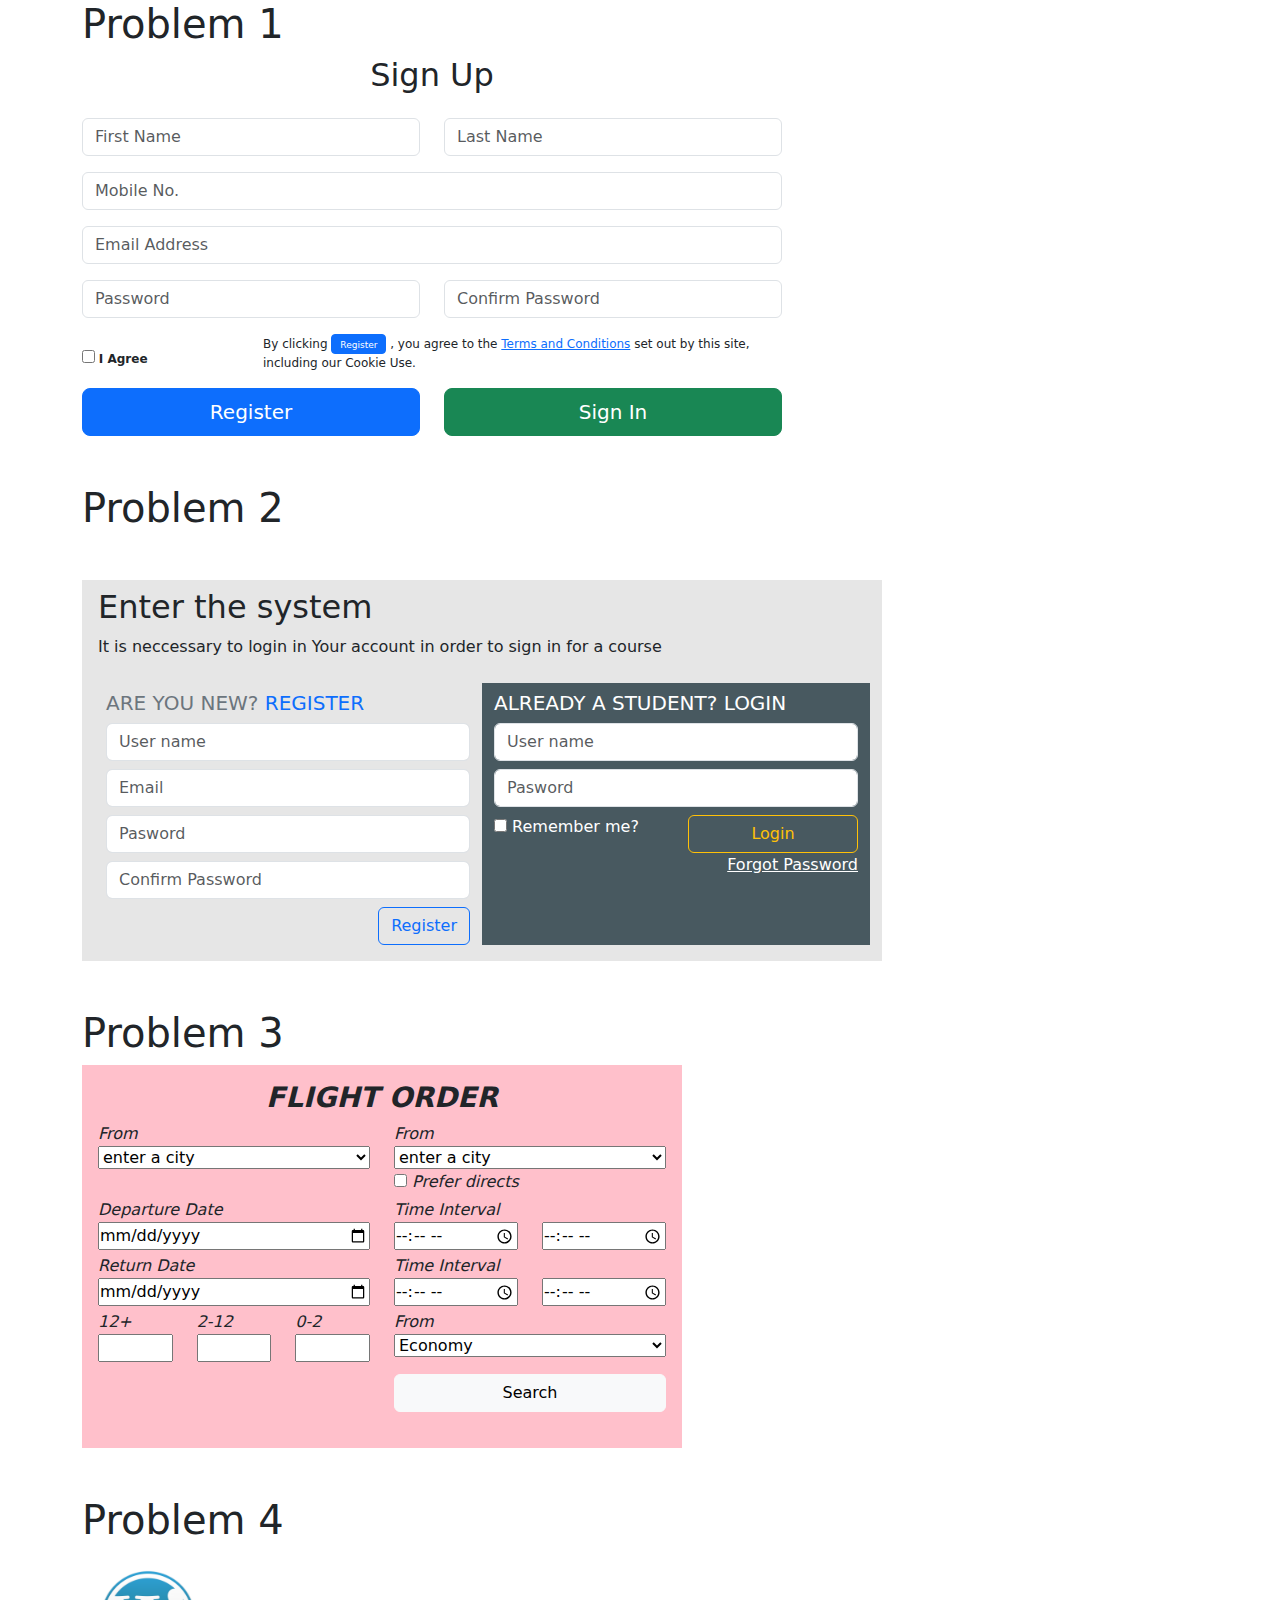
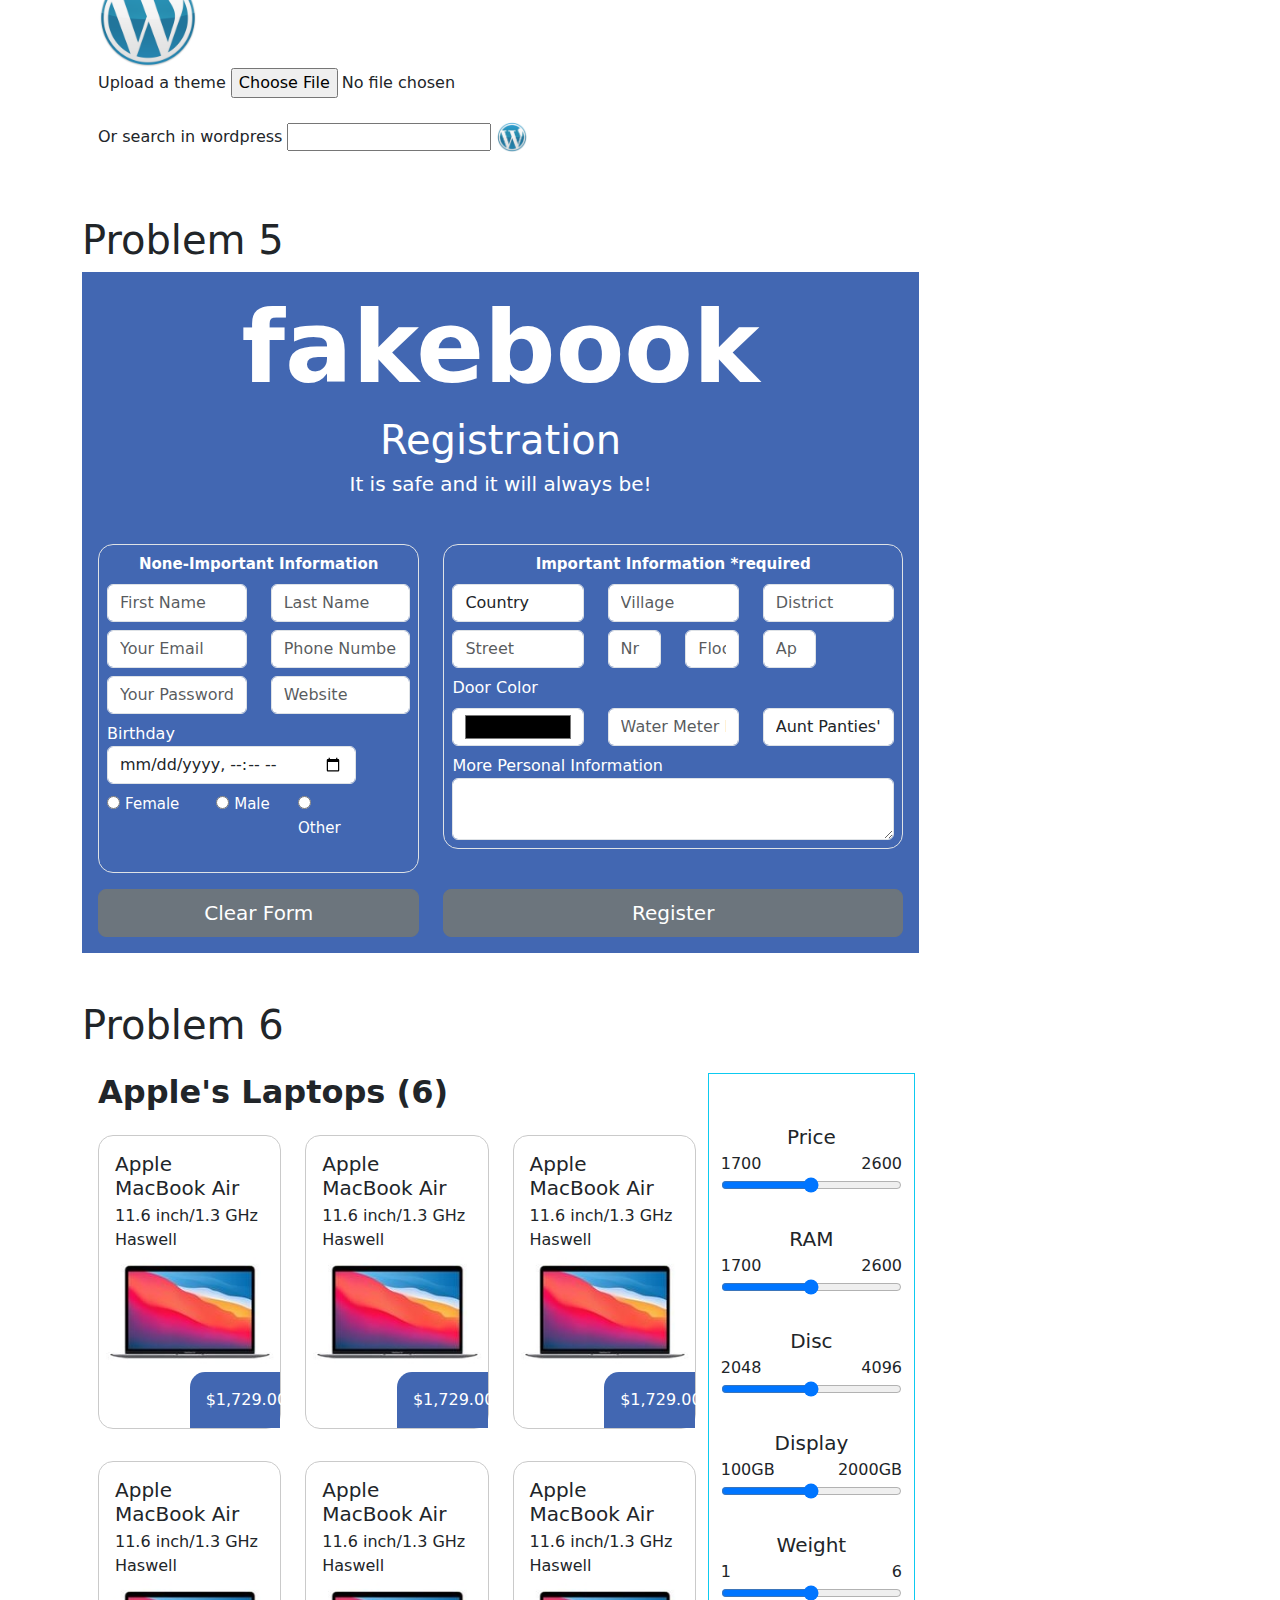
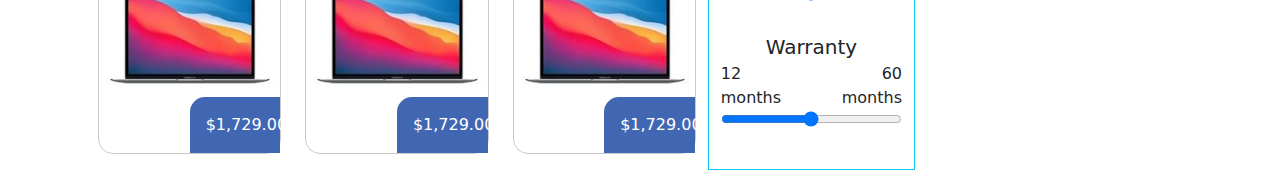
<file: HTML Homework 2/HTML Homework 2/index.html>
﻿<!DOCTYPE html>
<html>
<head>
    <meta charset="utf-8" />
    <title>Homework 2</title>
    <link href="https://cdn.jsdelivr.net/npm/bootstrap@5.0.2/dist/css/bootstrap.min.css" rel="stylesheet" >
    <link href="content/css/style.css" rel="stylesheet" />

</head>
<body>
    <div class="container">
        <h1>Problem 1</h1>
        <div id="Problem1">
            <form class="text-center">
                <h2>Sign Up</h2>
                <div class="row">
                    <div class="col-md-6 mt-3">
                        <input type="text" class="form-control" value="" placeholder="First Name" />
                    </div>
                    <div class="col-md-6 mt-3">
                        <input type="text" class="form-control" value="" placeholder="Last Name" />
                    </div>
                </div>
                <input type="text" class="form-control my-3" value="" placeholder="Mobile No." />
                <input type="text" class="form-control my-3" value="" placeholder="Email Address" />
                <div class="row my-3">
                    <div class="col-6">
                        <input type="text" class="form-control" value="" placeholder="Password" />
                    </div>
                    <div class="col-6">
                        <input type="text" class="form-control" value="" placeholder="Confirm Password" />
                    </div>
                </div>
                <div class="row my-3 text-start conditions">
                    <div class="col-3 mt-3">
                        <input type="checkbox" value="" /> <span class="fw-bold">I Agree</span>
                    </div>
                    <div class="col-9">
                        By clicking
                        <button class="btn btn-primary btn-sm text-white">Register</button> , you agree to the
                        <a href="#">Terms and Conditions</a> set out by this site, including our Cookie Use.
                    </div>
                </div>

                <div class="row my-3">
                    <div class="col-6">
                        <button class="btn btn-lg btn-primary w-100">Register</button>
                    </div>
                    <div class="col-6">
                        <button class="btn btn-lg btn-success w-100">Sign In</button>
                    </div>
                </div>
            </form>
        </div>
        <div class="my-5"></div>
        <h1>Problem 2</h1>
        <div id="Problem2">
            <div class="py-2 mt-5">
                <div class="ms-3">
                    <h2>Enter the system</h2>
                    <p>It is neccessary to login in Your account in order to sign in for a course</p>
                </div>
                <div class="container-fluid px-4 py-2">
                    <div class="row">
                        <form class="col-md-6 pt-2">
                            <h5 class="text-secondary">ARE YOU NEW? <span class="text-primary">REGISTER</span> </h5>
                            <input type="text" value="" class="form-control my-2" placeholder="User name" />
                            <input type="email" value="" class="form-control my-2" placeholder="Email" />
                            <input type="password" value="" class="form-control my-2" placeholder="Pasword" />
                            <input type="password" value="" class="form-control my-2" placeholder="Confirm Password" />
                            <div class="text-end">
                                <button class="btn btn-outline-primary">Register</button>
                            </div>
                        </form>
                        <form class="col-md-6 py-2">
                            <h5 class="text-white">ALREADY A STUDENT? LOGIN</h5>
                            <input type="text" value="" class="form-control my-2" placeholder="User name" />
                            <input type="password" value="" class="form-control my-2" placeholder="Pasword" />
                            <div class="row">
                                <div class="col-6 text-white">
                                    <input type="checkbox" value="" /> Remember me?
                                </div>
                                <div class="col-6 text-end">
                                    <button class="btn btn-outline-warning w-100">Login</button><br />
                                    <a href="#" class="text-white">Forgot Password</a>
                                </div>
                            </div>
                        </form>
                    </div>
                </div>
            </div>
        </div>
        <div class="my-5"></div>
        <h1>Problem 3</h1>
        <div id="Problem3">
            <form class="p-3">
                <h3 class="fst-italic fw-bold text-center">FLIGHT ORDER</h3>
                <div class="row my-1">
                    <div class="col-6">
                        <label class="fst-italic">From</label><br />
                        <select class="w-100">
                            <option value="value">enter a city</option>
                        </select>
                    </div>
                    <div class="col-6">
                        <label class="fst-italic">From</label><br />
                        <select class="w-100">
                            <option value="value">enter a city</option>
                        </select>
                        <input type="checkbox" value="" /> <label class="fst-italic">Prefer directs</label>
                    </div>
                </div>
                <div class="row my-1">
                    <div class="col-6">
                        <label class="fst-italic">Departure Date</label><br />
                        <input class="w-100" type="date" name="name" value="" />
                    </div>
                    <div class="col-6">
                        <label class="fst-italic">Time Interval</label><br />
                        <div class="row">
                            <div class="col-6">
                                <input class="w-100" type="time" name="name" value="" />
                            </div>
                            <div class="col-6">
                                <input class="w-100" type="time" name="name" value="" />
                            </div>
                        </div>
                    </div>
                </div>
                <div class="row my-1">
                    <div class="col-6">
                        <label class="fst-italic">Return Date</label><br />
                        <input class="w-100" type="date" name="name" value="" />
                    </div>
                    <div class="col-6">
                        <label class="fst-italic">Time Interval</label><br />
                        <div class="row">
                            <div class="col-6">
                                <input class="w-100" type="time" name="name" value="" />
                            </div>
                            <div class="col-6">
                                <input class="w-100" type="time" name="name" value="" />
                            </div>
                        </div>
                    </div>
                </div>
                <div class="row my-1">
                    <div class="col-6">
                        <div class="row">
                            <div class="col-4">
                                <label class="fst-italic" min="12">12+</label><br />
                                <input class="w-100" type="number" name="name" value="" />
                            </div>
                            <div class="col-4">
                                <label class="fst-italic" min="2" max="12">2-12</label><br />
                                <input class="w-100" type="number" name="name" value="" />
                            </div>
                            <div class="col-4">
                                <label class="fst-italic" min="0" max="2">0-2</label><br />
                                <input class="w-100" type="number" name="name" value="" />
                            </div>
                        </div>
                    </div>
                    <div class="col-6">
                        <label class="fst-italic">From</label><br />
                        <select class="w-100">
                            <option value="value">Economy</option>
                        </select>
                        <button class="w-100 my-3 btn btn-light"> Search </button>
                    </div>
                </div>
            </form>
        </div>
        <div class="my-5"></div>
        <h1>Problem 4</h1>
        <div id="Problem4" class="p-3">
            <img src="content/images/wordpress_PNG47.png" height="100" alt="wordpress" /><br />
            Upload a theme <input type="file" id="myFile" name="filename"><br /> <br />
            Or search in wordpress <input type="text" name="name" value="" /> <img src="content/images/wordpress_PNG47.png" height="30" alt="wordpress logo" />
        </div>
        <div class="my-5"></div>
        <h1>Problem 5</h1>
        <div id="Problem5">
            <div class="w-75 p-3">
                <h1 class="text-center fw-bold font-100">fakebook</h1>
                <h3 class="text-center font-40 ">Registration</h3>
                <h5 class="text-center">It is safe and it will always be!</h5>
                <form class="mt-5">
                    <div class="row">
                        <div class="col-5">
                            <fieldset class="form-group border bd-round p-2 ">
                                <legend class="text-center font-15 fw-bold">None-Important Information</legend>
                                <div class="row my-2">
                                    <div class="col-6">
                                        <input type="text" placeholder="First Name" class="form-control" p value="" />
                                    </div>
                                    <div class="col-6">
                                        <input type="text" placeholder="Last Name" class="form-control" p value="" />
                                    </div>
                                </div>
                                <div class="row my-2">
                                    <div class="col-6">
                                        <input type="text" placeholder="Your Email" class="form-control" p value="" />
                                    </div>
                                    <div class="col-6">
                                        <input type="text" placeholder="Phone Number" class="form-control" p value="" />
                                    </div>
                                </div>
                                <div class="row my-2">
                                    <div class="col-6">
                                        <input type="text" placeholder="Your Password" class="form-control" p value="" />
                                    </div>
                                    <div class="col-6">
                                        <input type="text" placeholder="Website" class="form-control" p value="" />
                                    </div>
                                </div>
                                <div class="row my-2">
                                    <div class="col-10">
                                        <label>Birthday</label>
                                        <input type="datetime-local" class="form-control" p value="" />
                                    </div>
                                </div>
                                <div class="row mt-2 mb-4">
                                    <div class="col-4 ">
                                        <input type="radio" name="gen" value="Female">
                                        <label for="gen" class="font-15">Female</label><br>
                                    </div>
                                    <div class="col-3">
                                        <input type="radio" name="gen" value="Male">
                                        <label for="gen" class="font-15">Male</label><br>
                                    </div>
                                    <div class="col-3">
                                        <input type="radio" name="gen" value="Other">
                                        <label for="gen" class="font-15">Other</label><br>
                                    </div>
                                </div>
                            </fieldset>
                        </div>
                        <div class="col-7">
                            <fieldset class="form-group border bd-round p-2">
                                <legend class="text-center font-15 fw-bold">Important Information *required</legend>
                                <div class="row my-2">
                                    <div class="col-4">
                                        <select class="form-control">
                                            <option value="value">Country</option>
                                            <option value="value">US</option>
                                        </select>
                                    </div>
                                    <div class="col-4">
                                        <input type="type" class="form-control" placeholder="Village" p value="" />
                                    </div>
                                    <div class="col-4">
                                        <input type="type" class="form-control" placeholder="District" p value="" />
                                    </div>
                                </div>
                                <div class="row my-2">
                                    <div class="col-4">
                                        <input type="type" class="form-control" placeholder="Street" p value="" />
                                    </div>
                                    <div class="col-2">
                                        <input type="type" class="form-control" placeholder="Nr" p value="" />
                                    </div>
                                    <div class="col-2">
                                        <input type="type" class="form-control" placeholder="Floor" p value="" />
                                    </div>
                                    <div class="col-2">
                                        <input type="type" class="form-control" placeholder="Ap Nr" p value="" />
                                    </div>
                                </div>
                                <label>Door Color</label> <br />
                                <div class="row my-2">
                                    <div class="col-4">
                                        <input type="color" class="form-control h-100" value="" />
                                    </div>
                                    <div class="col-4">
                                        <input type="type" class="form-control" placeholder="Water Meter Nr" p value="" />
                                    </div>
                                    <div class="col-4">
                                        <select class="form-control">
                                            <option value="value">Aunt Panties' Size'</option>
                                            <option value="value">Uncle Roger Style</option>
                                        </select>
                                    </div>
                                </div>
                                <label>More Personal Information</label> <br />
                                <textarea class="form-control w-100" placeholder="Give Us More Information!!!" > </textarea>
                            </fieldset>
                        </div>
                    </div>
                    <div class="row mt-3">
                        <div class="col-5">
                            <button class="btn btn-secondary btn-lg w-100">Clear Form</button>
                        </div>
                        <div class="col-7">
                            <button class="btn btn-secondary btn-lg w-100">Register</button>
                        </div>
                    </div>
                </form>
            </div>
        </div>
        <div class="my-5"></div>
        <h1>Problem 6</h1>
        <div id="Problem6">
            <div class="w-75 p-3">
                <div class="row">
                    <div class="col-9">
                        <h2 class="fw-bold">Apple's Laptops (6)</h2>
                        <div class="row">
                            <div class="col-4 my-3">
                                <a href="https://www.google.com target="_blank">
                                    <div class="position-relative bd-round pt-3">
                                        <div class="px-3">
                                            <h5 class="mb-1">Apple MacBook Air</h5>
                                            <div class="fs-6">11.6 inch/1.3 GHz <br /> Haswell</div>
                                        </div>
                                        <img width="100%" class="mt-1 mb-2" src="content/images/front_thumbnail.jpg" alt="mac" />
                                        <div class="row w-100 ms-0 text-end">
                                            <div class="col-6 offset-6 p-3 bg-fb text-white bd-round-top-left">
                                                $1,729.00
                                            </div>
                                        </div>
                                    </div>
                                </a>
                            </div>
                            <div class="col-4 my-3">
                                <a href="https://www.google.com target="_blank">
                                    <div class="position-relative bd-round pt-3">
                                        <div class="px-3">
                                            <h5 class="mb-1">Apple MacBook Air</h5>
                                            <div class="fs-6">11.6 inch/1.3 GHz <br /> Haswell</div>
                                        </div>
                                        <img width="100%" class="mt-1 mb-2" src="content/images/front_thumbnail.jpg" alt="mac" />
                                        <div class="row w-100 ms-0 text-end">
                                            <div class="col-6 offset-6 p-3 bg-fb text-white bd-round-top-left">
                                                $1,729.00
                                            </div>
                                        </div>
                                    </div>
                                </a>
                            </div>
                            <div class="col-4 my-3">
                                <a href="https://www.google.com target="_blank">
                                    <div class="position-relative bd-round pt-3">
                                        <div class="px-3">
                                            <h5 class="mb-1">Apple MacBook Air</h5>
                                            <div class="fs-6">11.6 inch/1.3 GHz <br /> Haswell</div>
                                        </div>
                                        <img width="100%" class="mt-1 mb-2" src="content/images/front_thumbnail.jpg" alt="mac" />
                                        <div class="row w-100 ms-0 text-end">
                                            <div class="col-6 offset-6 p-3 bg-fb text-white bd-round-top-left">
                                                $1,729.00
                                            </div>
                                        </div>
                                    </div>
                                </a>
                            </div>
                            <div class="col-4 my-3">
                                <a href="https://www.google.com target="_blank">
                                    <div class="position-relative bd-round pt-3">
                                        <div class="px-3">
                                            <h5 class="mb-1">Apple MacBook Air</h5>
                                            <div class="fs-6">11.6 inch/1.3 GHz <br /> Haswell</div>
                                        </div>
                                        <img width="100%" class="mt-1 mb-2" src="content/images/front_thumbnail.jpg" alt="mac" />
                                        <div class="row w-100 ms-0 text-end">
                                            <div class="col-6 offset-6 p-3 bg-fb text-white bd-round-top-left">
                                                $1,729.00
                                            </div>
                                        </div>
                                    </div>
                                </a>
                            </div>
                            <div class="col-4 my-3">
                                <a href="https://www.google.com target="_blank">
                                    <div class="position-relative bd-round pt-3">
                                        <div class="px-3">
                                            <h5 class="mb-1">Apple MacBook Air</h5>
                                            <div class="fs-6">11.6 inch/1.3 GHz <br /> Haswell</div>
                                        </div>
                                        <img width="100%" class="mt-1 mb-2" src="content/images/front_thumbnail.jpg" alt="mac" />
                                        <div class="row w-100 ms-0 text-end">
                                            <div class="col-6 offset-6 p-3 bg-fb text-white bd-round-top-left">
                                                $1,729.00
                                            </div>
                                        </div>
                                    </div>
                                </a>
                            </div>
                            <div class="col-4 my-3">
                                <a href="https://www.google.com target="_blank">
                                    <div class="position-relative bd-round pt-3">
                                        <div class="px-3">
                                            <h5 class="mb-1">Apple MacBook Air</h5>
                                            <div class="fs-6">11.6 inch/1.3 GHz <br /> Haswell</div>
                                        </div>
                                        <img width="100%" class="mt-1 mb-2" src="content/images/front_thumbnail.jpg" alt="mac" />
                                        <div class="row w-100 ms-0 text-end">
                                            <div class="col-6 offset-6 p-3 bg-fb text-white bd-round-top-left">
                                                $1,729.00
                                            </div>
                                        </div>
                                    </div>
                                </a>
                            </div>
                        </div>
                    </div>
                    <div class="col-3 border border-info">
                        <p class="text-center fs-5 mb-0 mt-5">Price</p>
                        <div class="row">
                            <div class="col-6">
                                1700
                            </div>
                            <div class="col-6 text-end">
                                2600
                            </div>
                        </div>
                        <input type="range" class="w-100" value="" />
                        <p class="text-center fs-5 mb-0 mt-4">RAM</p>
                        <div class="row">
                            <div class="col-6">
                                1700
                            </div>
                            <div class="col-6 text-end">
                                2600
                            </div>
                        </div>
                        <input type="range" class="w-100" value="" />
                        <p class="text-center fs-5 mb-0 mt-4">Disc</p>
                        <div class="row">
                            <div class="col-6">
                                2048
                            </div>
                            <div class="col-6 text-end">
                                4096
                            </div>
                        </div>
                        <input type="range" class="w-100" value="" />
                        <p class="text-center fs-5 mb-0 mt-4">Display</p>
                        <div class="row">
                            <div class="col-6">
                                100GB
                            </div>
                            <div class="col-6 text-end">
                                2000GB
                            </div>
                        </div>
                        <input type="range" class="w-100" value="" />
                        <p class="text-center fs-5 mb-0 mt-4">Weight</p>
                        <div class="row">
                            <div class="col-6">
                                1
                            </div>
                            <div class="col-6 text-end">
                                6
                            </div>
                        </div>
                        <input type="range" class="w-100" value="" />
                        <p class="text-center fs-5 mb-0 mt-4">Warranty</p>
                        <div class="row">
                            <div class="col-6">
                                12 months
                            </div>
                            <div class="col-6 text-end">
                                60 months
                            </div>
                        </div>
                        <input type="range" class="w-100" value="" />
                    </div>
            </div>
        </div>
    </div>

</body>
</html>
</file>
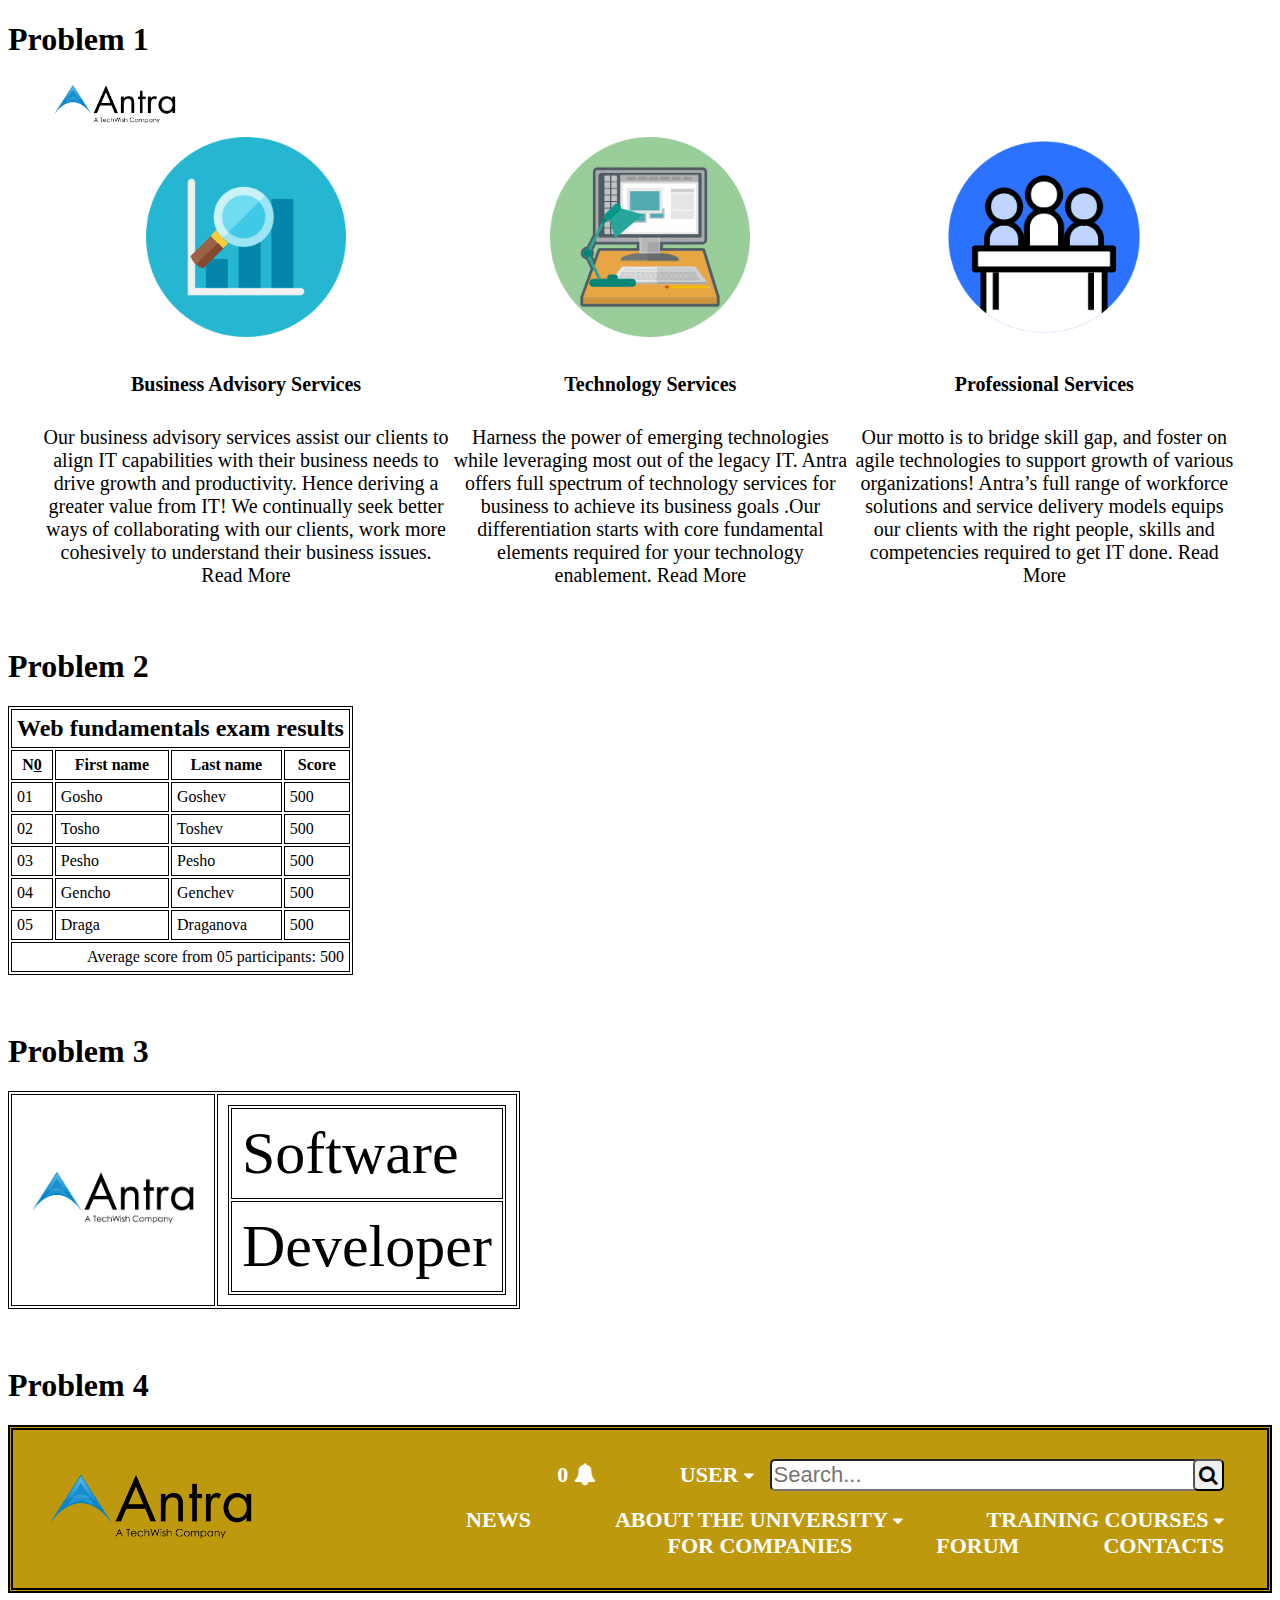
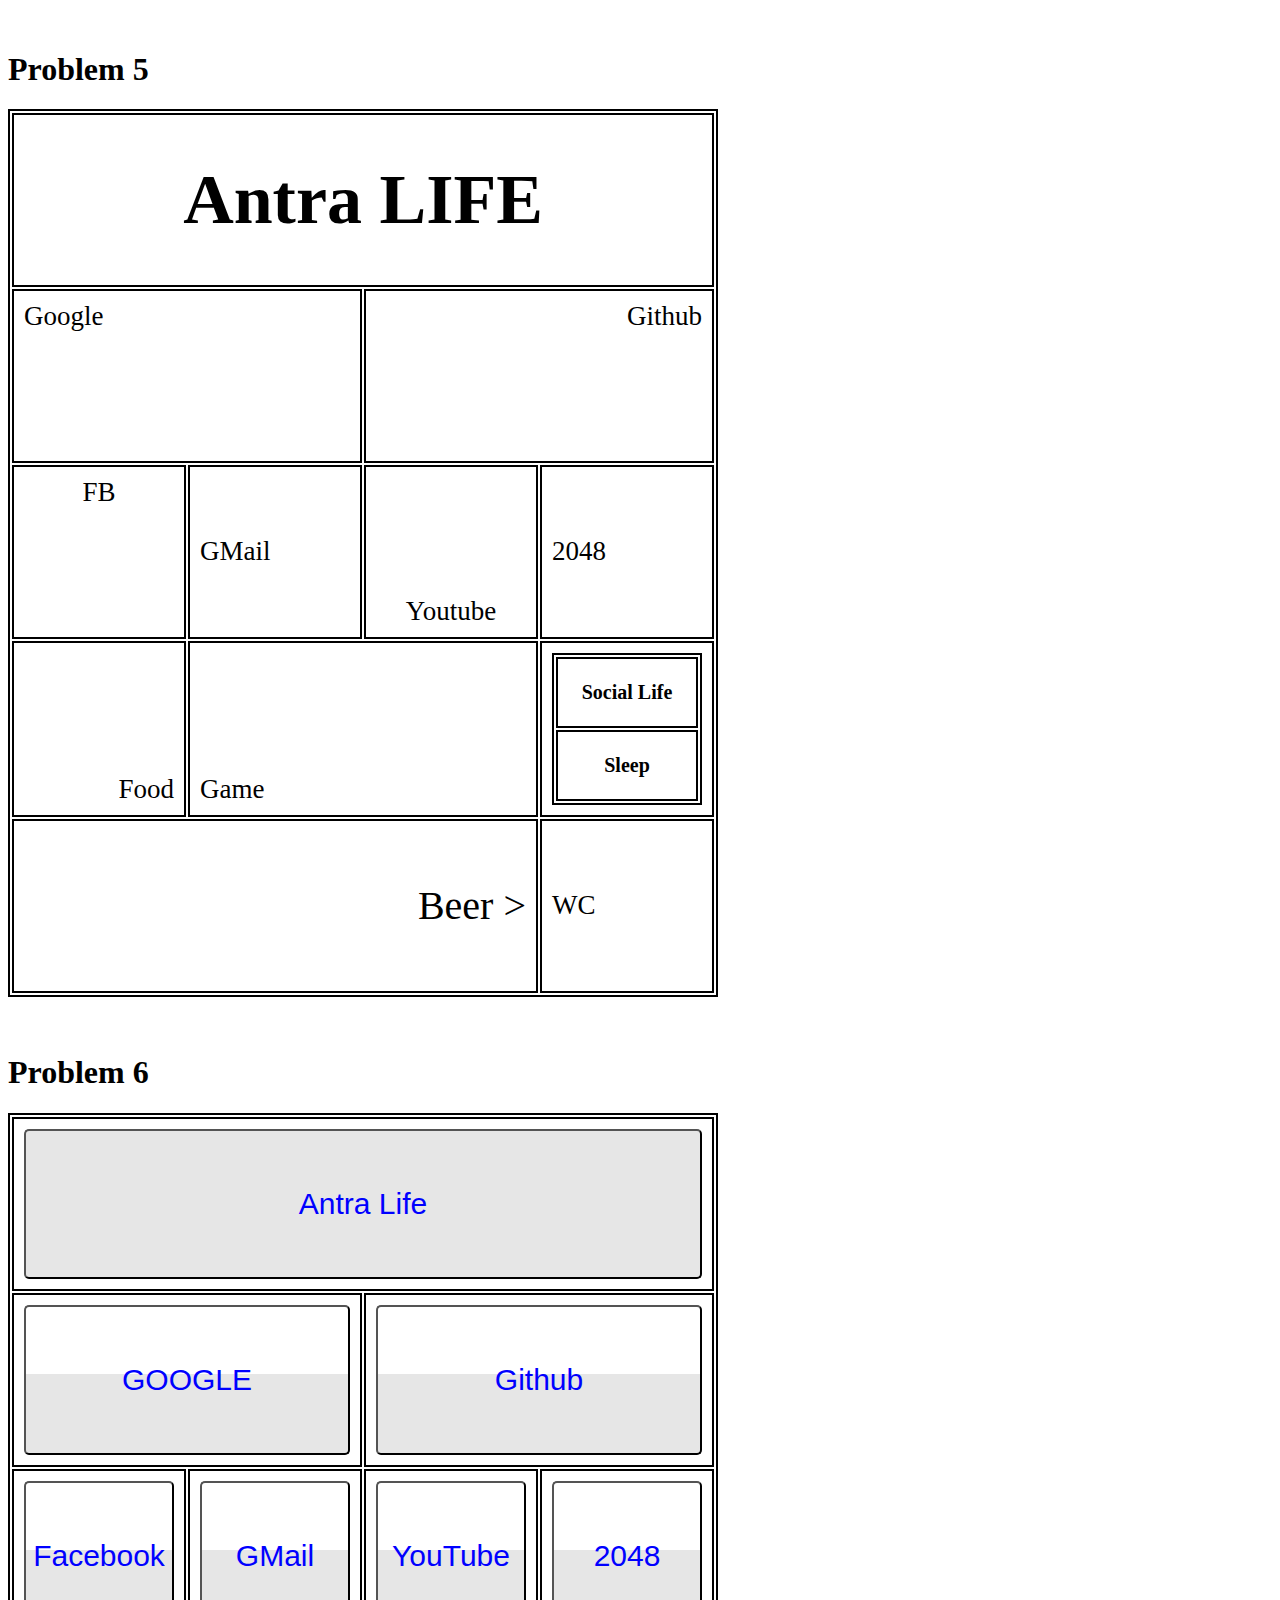
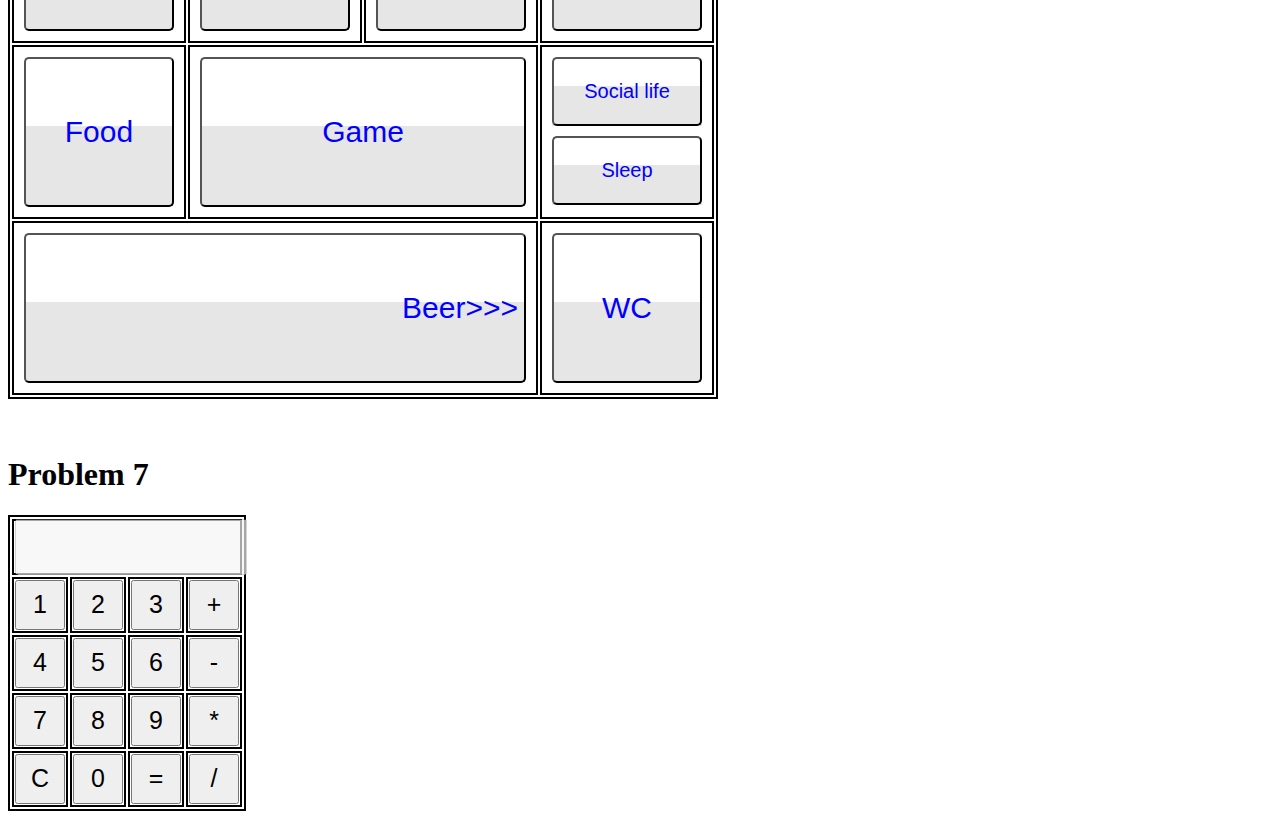
<file: HTML Homework 1/hw1.html>
<!DOCTYPE html>
<html lang="en">
<head>
    <meta charset="UTF-8">
    <meta http-equiv="X-UA-Compatible" content="IE=edge">
    <meta name="viewport" content="width=device-width, initial-scale=1.0">
    <title>Homework One</title>
    <link rel="stylesheet" type="text/css" href="style.css">
    <link rel="stylesheet" href="https://cdnjs.cloudflare.com/ajax/libs/font-awesome/4.7.0/css/font-awesome.min.css">
</head>
<body>
    <div class="container">
        <h1>Problem 1</h1>
        <div id="Problem1" style='width: 1200px; margin: 0 auto; font-size: 20px'>
            <a href="https://antra.net"><img width=150 src="content/images/antra logo.png"></a>
            <table style='text-align: center;'>
                <tr>
                    <td><img width=200 src="content/images/if_Graph-Magnifier.png"></td>
                    <td><img width=200 src="content/images/if_Studio.png"></td>
                    <td><img width=200 src="content/images/if_law_icons.png"></td>
                </tr>
                <tr>
                    <td><h4>Business Advisory Services</h4></td>
                    <td><h4>Technology Services</h4></td>
                    <td><h4>Professional Services</h4></td>
                </tr>
                <tr style="font-size: 20px">
                    <td>Our business advisory services assist our clients to align IT capabilities with their business needs to drive growth and productivity. Hence deriving a greater value from IT! We continually seek better ways of collaborating with our clients, work more cohesively to understand their business issues. Read More</td>

                    <td>Harness the power of emerging technologies while leveraging most out of the legacy IT. Antra offers full spectrum of technology services for business to achieve its business goals .Our differentiation starts with core fundamental elements required for your technology enablement. Read More</td>

                    <td>Our motto is to bridge skill gap, and foster on agile technologies to support growth of various organizations! Antra’s full range of workforce solutions and service delivery models equips our clients with the right people, skills and competencies required to get IT done. Read More</td>
                </tr>
            </table>
        </div>
        <br><br>
        <h1>Problem 2</h1>
        <div id="Problem2" >
            <table >
                <thead>
                    <tr><td colspan=4 style='font-size: 24px'>Web fundamentals exam results</td>   </tr>
                    <tr>
                        <td>N<span style='text-decoration: underline; font-variant: small-caps;'>0</span></td>
                        <td>First name</td>
                        <td>Last name</td>
                        <td>Score</td>
                    </tr>
                </thead>
                <tbody>

                    <tr>
                        <td>01</td>
                        <td>Gosho</td>
                        <td>Goshev</td>
                        <td>500</td>
                    </tr>
                    <tr>
                        <td>02</td>
                        <td>Tosho</td>
                        <td>Toshev</td>
                        <td>500</td>
                    </tr>
                    <tr>
                        <td>03</td>
                        <td>Pesho</td>
                        <td>Pesho</td>
                        <td>500</td>
                    </tr>
                    <tr>
                        <td>04</td>
                        <td>Gencho</td>
                        <td>Genchev</td>
                        <td>500</td>
                    </tr>
                    <tr>
                        <td>05</td>
                        <td>Draga</td>
                        <td>Draganova</td>
                        <td>500</td>
                    </tr>
                </tbody>
                <tfoot>
                    <td colspan=4>Average score from 05 participants: 500</td>   
                </tfoot>


            </table>
        </div>
        <br><br>
        <h1>Problem 3</h1>
        <div id="Problem3">
            <table>
                <tr>
                    <td><a href="https://antra.net"><img width=200 src="content/images/antra logo.png"></a></td>
                    <td class='padding10' style='font-size: 60px; '>
                        <table>
                            <tr>
                                <td class='padding10'>Software</td>
                            </tr>
                            <tr>
                                <td class='padding10'>Developer</td>
                            </tr>
                        </table>
                    </td>
                </tr>
            </table>
        </div>
        <br><br>
        <h1>Problem 4</h1>
        <div id="Problem4">
            <table bgcolor="#BE990D" width=100% style='padding: 10px 40px 10px 10px;'>
                <tr > 
                    <td colspan="1"><a href="https://antra.net"><img width=250 src="content/images/antra logo.png"></a></td>
                    <td colspan="4">
                        <div style='text-align: right'>
                            <ul >
                                <li>0 <i class="fa fa-bell" aria-hidden="true"></i></li>
                                <li><a href="https://www.user.com">USER <i style='font-size: 17px'  class="fa fa-caret-down" aria-hidden="true"></i> 
                                    <span>
                                        <input type="text" placeholder="Search..." style='width: 420px;border-radius: 5px;margin-left: 10px'>
                                        <button style='padding: 4px; margin-left: -10px;border-radius: 5px;'><i style='font-size: 20px' class="fa fa-search" aria-hidden="true"></i></button>
                                    </span>
                                    </a>
                                </li>
                            </ul>
                            <ul>
                                <li><a href="https://www.news.com">News</a></li>
                                <li><a href="https://www.about.com">About The University</a> <i style='font-size: 17px' class="fa fa-caret-down" aria-hidden="true"></i></li>
                                <li><a href="https://www.training.com">Training Courses</a> <i style='font-size: 17px' class="fa fa-caret-down" aria-hidden="true"></i></li>
                                <li><a href="https://www.companies.com">For Companies</a></li>
                                <li><a href="https://www.forum.com">Forum</a></li>
                                <li><a href="https://www.contacts.com">Contacts</a></li>
                            </ul>
                        </div>
                    </td>
                </tr>
            </table>
        </div>
        <br><br>
        <h1>Problem 5</h1>
        <div id="Problem5" >
            <table class='text-center' >
                <thead>
                    <tr >
                        <td colspan="4" style='vertical-align: middle; font-size: 70px; font-weight: bold;'>Antra LIFE</td>
                    </tr>
                </thead>
                <tbody>
                    <tr >
                        <td class='text-left' colspan="2">Google</td>
                        <td colspan="2" class='text-right'>Github</td>
                    </tr>
                    <tr>
                        <td>FB</td>
                        <td class='text-left' style="vertical-align: middle">GMail</td>
                        <td style="vertical-align: bottom">Youtube</td>
                        <td class='text-left' style="vertical-align: middle">2048</td>
                    </tr>
                    <tr>
                        <td class='text-right' style="vertical-align: bottom">Food</td>
                        <td class='text-left' colspan="2" style="vertical-align: bottom">Game</td>
                        <td>
                            <table width="100%" >
                                <tr><td>Social Life</td></tr>
                                <tr><td>Sleep</td></tr>
                            </table>
                        </td>
                    </tr>
                    <tr>
                        <td colspan="3" class='text-right' style="vertical-align: middle; font-size: 40px">Beer ></td>
                        <td class='text-left' style="vertical-align: middle">WC</td>
                    </tr>
                </tbody>
            </table>
        </div>
        <br><br>
        <h1>Problem 6</h1>
        <div id="Problem6" >
            <table class='text-center' >
                <thead>
                    <tr >
                        <td colspan="4"><a href="https://www.google.com"><button style='background-color: #E6E6E6' >Antra Life</button></a></td>
                    </tr>
                </thead>
                <tbody>
                    <tr >
                        <td colspan="2"><a href="https://www.google.com"><button>GOOGLE</button></a></td>
                        <td colspan="2"><a href="https://www.github.com"><button>Github</button></a></td>
                    </tr>
                    <tr>
                        <td ><a href="https://www.facebook.com"><button>Facebook</button></a></td>
                        <td ><a href="https://www.gmail.com"><button>GMail</button></a></td>
                        <td ><a href="https://www.youtube.com"><button>YouTube</button></a></td>
                        <td ><a href="https://www.2048.com"><button>2048</button></a></td>
                    </tr>
                    <tr>
                        <td ><a href="https://www.food.com"><button>Food</button></a></td>
                        <td colspan="2"><a href="https://www.github.com"><button>Game</button></a></td>
                        <td class='twoButtons'>
                            <a style='margin-bottom: 10px;' href="https://www.sociallife.com">
                                <button >Social life</button>
                            </a>
                            <a href="https://www.sleep.com">
                                <button >Sleep</button>
                            </a>
                        </td>
                    </tr>
                    <tr>
                        <td colspan="3" ><a href="https://www.github.com"><button style='text-align: right;'>Beer>>></button></a></td>
                        <td ><a href="https://www.github.com"><button>WC</button></a></td>
                    </tr>
                </tbody>
            </table>
        </div>
        <br><br>
        <h1>Problem 7</h1>
        <div id="Problem7">
            <table>
                 <tr>
                     <td colspan="4"><input type="text" id="result" style='text-align: right;' disabled /></td>
                 </tr>
                 <tr>
                    <td> <input type="button" value="1" onclick="display('1')"/></td>
                    <td> <input type="button" value="2" onclick="display('2')"/></td>
                    <td> <input type="button" value="3" onclick="display('3')"/></td>
                    <td> <input type="button" value="+" onclick="display('+')"/></td>
                 </tr>
                 <tr>
                    <td> <input type="button" value="4" onclick="display('4')"/></td>
                    <td> <input type="button" value="5" onclick="display('5')"/></td>
                    <td> <input type="button" value="6" onclick="display('6')"/></td>
                    <td> <input type="button" value="-" onclick="display('-')"/></td>
                 </tr>
                 <tr>
                    <td> <input type="button" value="7" onclick="display('7')"/></td>
                    <td> <input type="button" value="8" onclick="display('8')"/></td>
                    <td> <input type="button" value="9" onclick="display('9')"/></td>
                    <td> <input type="button" value="*" onclick="display('*')"/></td>
                 </tr>
                 <tr>
                    <td> <input type="button" value="C" onclick="clearInput()"/></td>
                    <td> <input type="button" value="0" onclick="display('0')"/></td>
                    <td> <input type="button" value="=" onclick="calculate()"/></td>
                    <td> <input type="button" value="/" onclick="display('/')"/></td>
                 </tr>
            </table>
        </div>
        <script type="text/javascript">
            function clearInput() {document.getElementById("result").value = "";}
            function display(value) {document.getElementById("result").value += value;}
            function calculate() {document.getElementById("result").value = eval(document.getElementById("result").value);}
        </script>
    </div>
</body>
</html>
</file>
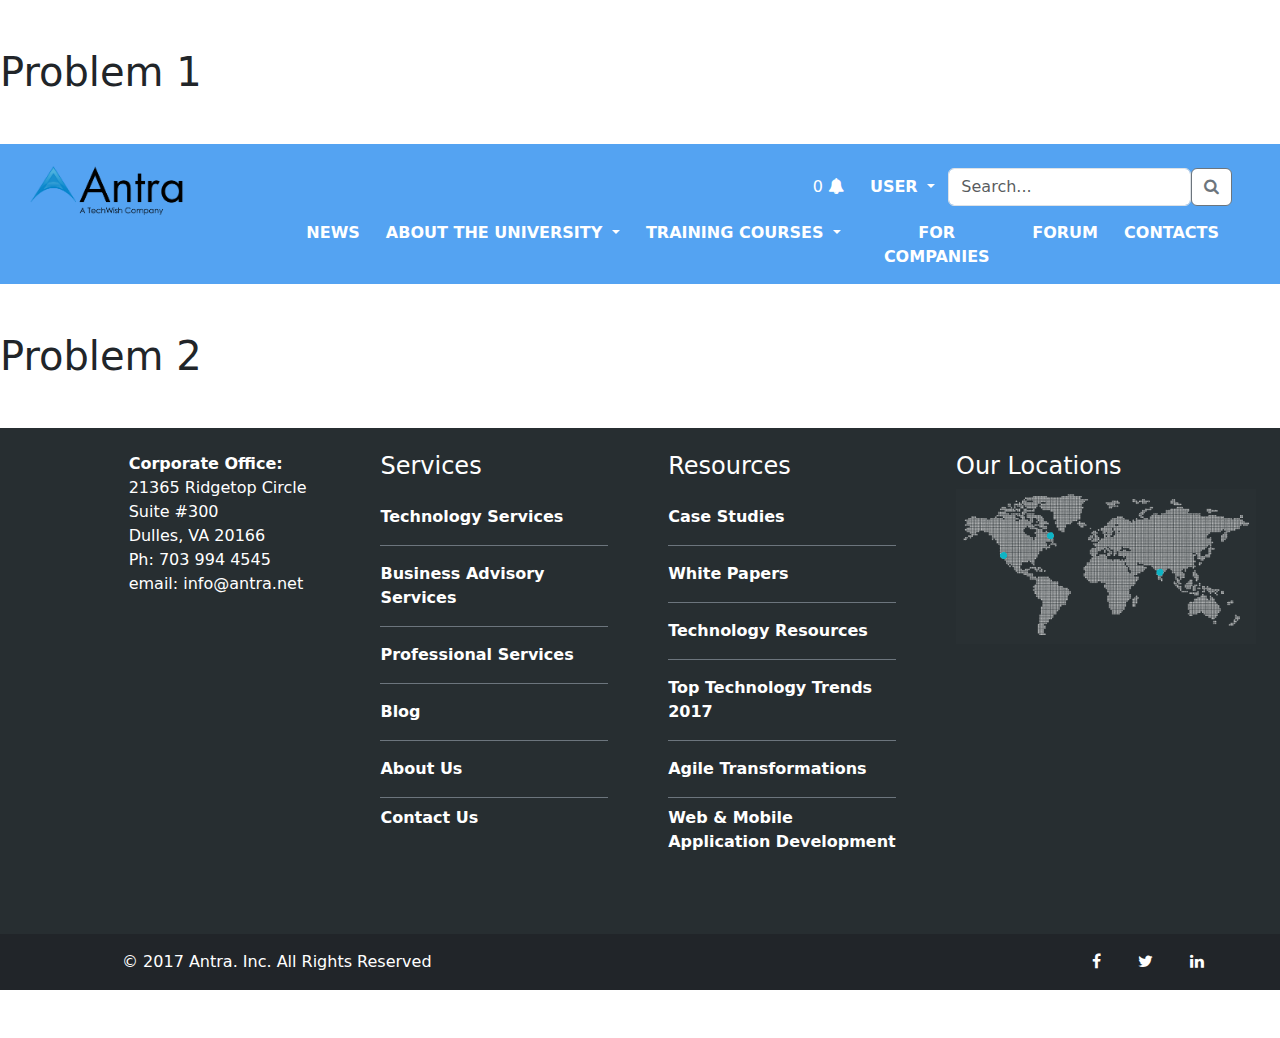
<file: CSS Layout Homework/CSS Layout Homework/content/javascript/Problem1-2.html>
﻿<!DOCTYPE html>
<html>
<head>
    <meta charset="utf-8" />
    <title>CSS Layout Homework Problem 1, 2</title>
    <link href="../css/style.css" rel="stylesheet" />
    <link href="https://cdn.jsdelivr.net/npm/bootstrap@5.0.2/dist/css/bootstrap.min.css" rel="stylesheet">
    <link rel="stylesheet" href="https://cdnjs.cloudflare.com/ajax/libs/font-awesome/4.7.0/css/font-awesome.min.css">
</head>
<body>
    <div>
        <div id="Problem1" class="my-5">
            <h1 class="mb-5">Problem 1</h1>
            <div class="container-fluid text-white pt-3">
                <div class="row">
                    <a href="https://www.antra.net"  class="col-2">
                        <img class="w-100" src="../images/antra logo.png" alt="antra logo" />
                    </a>
                    <div class="col px-5">
                        <div class="d-flex justify-content-end my-2">
                            <button class="btn text-white">0 <i class="fa fa-bell" aria-hidden="true"></i></button>
                            <div class="dropdown dropdown-1">
                                <button class="btn dropdown-toggle fw-bold text-white" type="button" >
                                    USER
                                </button>
                                <ul class="dropdown-menu">
                                    <li><a href="https://www.google.com" class="dropdown-item" href="#">PROFILE</a></li>
                                    <li><a href="https://www.google.com" class="dropdown-item" href="#">ACCOUNT</a></li>
                                </ul>
                            </div>
                            <input type="type" name="search" placeholder="Search..." class="form-control w-25" value="" />
                            <button class="bg-white btn btn-outline-secondary" type="submit"><i class="fa fa-search" aria-hidden="true"></i></button>

                        </div>
                        <ul class="d-flex justify-content-between my-2">
                            <li>
                                <a href="https://www.google.com" class="btn text-white fw-bold">
                                    NEWS
                                </a>
                            </li>
                            <li>
                                <div class="dropdown dropdown-2">
                                    <button class="btn dropdown-toggle fw-bold text-white " type="button">
                                        ABOUT THE UNIVERSITY
                                    </button>
                                    <ul class="dropdown-menu">
                                        <li><a href="https://www.google.com" class="dropdown-item" href="#">DEPARTMENTS</a></li>
                                        <li><a href="https://www.google.com" class="dropdown-item" href="#">MAJORS</a></li>
                                    </ul>
                                </div>
                            </li>
                            <li>
                                <div class="dropdown dropdown-3">
                                    <button class="btn dropdown-toggle fw-bold text-white" type="button">
                                        TRAINING COURSES
                                    </button>
                                    <ul class="dropdown-menu">
                                        <li><a href="https://www.google.com" class="dropdown-item" href="#">INTERNALS</a></li>
                                        <li><a href="https://www.google.com" class="dropdown-item" href="#">EXTERNALS</a></li>
                                    </ul>
                                </div>
                            </li>
                            <li>
                                <a href="https://www.google.com" class="btn text-white fw-bold">
                                    FOR COMPANIES
                                </a>
                            </li>
                            <li>
                                <a href="https://www.google.com" class="btn text-white fw-bold">
                                    FORUM
                                </a>
                            </li>
                            <li>
                                <a href="https://www.google.com" class="btn text-white fw-bold">
                                    CONTACTS
                                </a>
                            </li>
                        </ul>
                    </div>
                </div>
            </div>
        </div>
        <div id="Problem2" class="my-5">
            <h1 class="mb-5">Problem 2</h1>
            <div class="row text-white p-4">
                <section class="offset-1 col">
                    <p><strong>Corporate Office:</strong> <br /> 21365 Ridgetop Circle <br />Suite #300 <br /> Dulles, VA 20166 <br />Ph: 703 994 4545 <br /> email: info@antra.net</p>
                </section>
                <section class="col pe-5">
                    <h4 class="fw-light">Services</h4>
                    <div class="fw-bold">
                        <div class='border-bottom border-secondary py-3'> <a href="https://www.amazon.com">Technology Services</a> </div>
                        <div class='border-bottom border-secondary py-3'> <a href="https://www.amazon.com">Business Advisory Services</a> </div>
                        <div class='border-bottom border-secondary py-3'> <a href="https://www.amazon.com">Professional Services</a> </div>
                        <div class='border-bottom border-secondary py-3'> <a href="https://www.amazon.com">Blog</a></div>
                        <div class='border-bottom border-secondary py-3'> <a href="https://www.amazon.com">About Us</a></div>
                        <div class='py-2 mb-5'> <a href="https://www.amazon.com">Contact Us</a></div>
                    </div>
                </section>
                <section class="col pe-5">
                    <h4 class="fw-light">Resources</h4>
                    <div class="fw-bold">
                        <div class='border-bottom border-secondary py-3'><a href="https://www.amazon.com">Case Studies</a> </div>
                        <div class='border-bottom border-secondary py-3'><a href="https://www.amazon.com">White Papers</a> </div>
                        <div class='border-bottom border-secondary py-3'><a href="https://www.amazon.com">Technology Resources</a> </div>
                        <div class='border-bottom border-secondary py-3'><a href="https://www.amazon.com">Top Technology Trends 2017</a> </div>
                        <div class='border-bottom border-secondary py-3'><a href="https://www.amazon.com">Agile Transformations</a></div>
                        <div class='py-2 mb-5'><a href="https://www.amazon.com">Web & Mobile Application Development</a> </div>
                    </div>
                </section>
                <section class="col">
                    <h4 class="fw-light">Our Locations</h4>
                    <img width="300" src="../images/world-map-img-foot.png" alt="Alternate Text" />
                </section>
            </div>
            <div class="row bg-dark text-white p-3">
                <section class="offset-1 col-9">
                    &#169; 2017 Antra. Inc. All Rights Reserved
                </section>
                <section class="col-2">
                    <a href="https://www.facebook.com"><i class="fa fa-facebook mx-3" aria-hidden="true"></i></a>
                    <a href="https://www.twitter.com"><i class="fa fa-twitter mx-3" aria-hidden="true"></i></a>
                    <a href="https://www.linkedin.com"><i class="fa fa-linkedin mx-3" aria-hidden="true"></i></a>
                </section>
            </div>
        </div>
    </div>
    <script src="https://cdn.jsdelivr.net/npm/bootstrap@5.0.2/dist/js/bootstrap.bundle.min.js"></script>
</body>
</html>
</file>
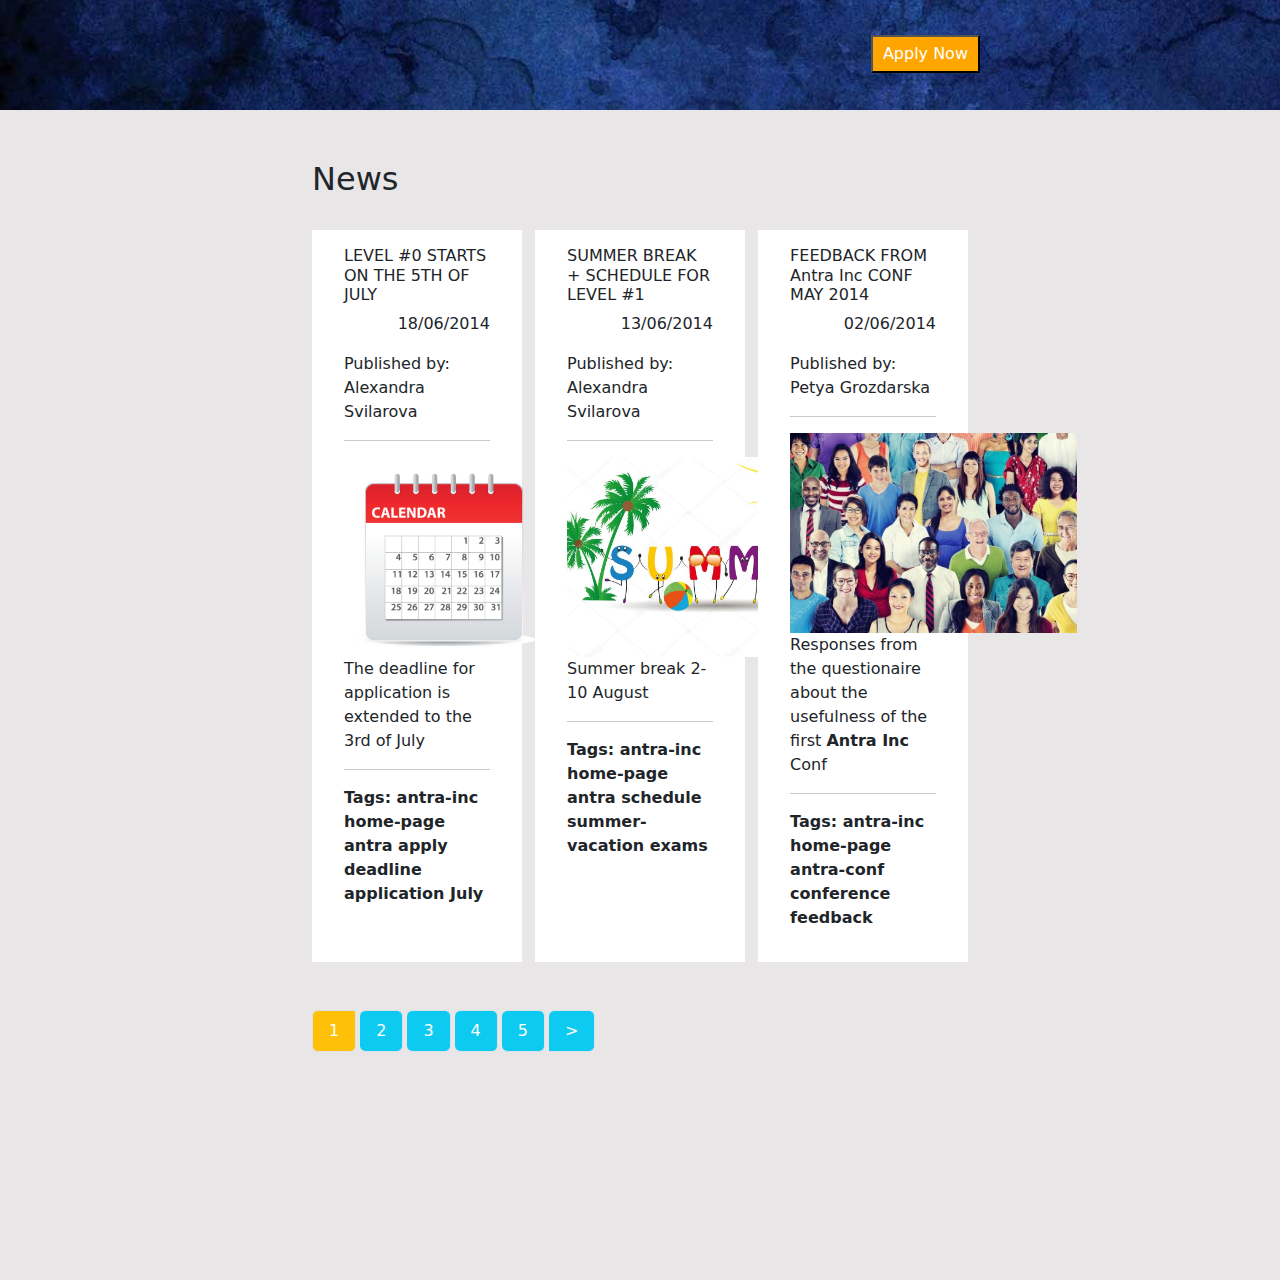
<file: CSS Layout Homework/CSS Layout Homework/content/javascript/Problem3.html>
﻿<!DOCTYPE html>
<html>
<head>
    <meta charset="utf-8" />
    <title>CSS Layout Homework Problem 3</title>
    <link href="../css/style.css" rel="stylesheet" />
    <link href="https://cdn.jsdelivr.net/npm/bootstrap@5.0.2/dist/css/bootstrap.min.css" rel="stylesheet">
    <link rel="stylesheet" href="https://cdnjs.cloudflare.com/ajax/libs/font-awesome/4.7.0/css/font-awesome.min.css">
</head>
<body>
    <div id="Problem3">
        <nav>
            <button>Apply Now</button>
        </nav>
        <div class="container">
            <h2>News</h2>
            <div class="container__list list--page1">
                <article class="container__list__item">
                    <h6>LEVEL #0 STARTS ON THE 5TH OF JULY</h6>
                    <p class="text-end">18/06/2014</p>
                    <p>Published by: Alexandra Svilarova</p>
                    <hr />
                    <div class="container__list__item__img">
                        <img src="../images/calendar.png" alt="Alternate Text" />
                    </div>
                    <p>The deadline for application is extended to the 3rd of July</p>
                    <hr />
                    <p class="fw-bold">Tags: antra-inc home-page antra apply deadline application July</p>
                </article>
                <article class="container__list__item">
                    <h6>SUMMER BREAK + SCHEDULE FOR LEVEL #1</h6>
                    <p class="text-end">13/06/2014</p>
                    <p>Published by: Alexandra Svilarova</p>
                    <hr />
                    <div class="container__list__item__img">
                        <img src="../images/summer.jpg" alt="Alternate Text" />
                    </div>
                    <p>Summer break 2-10 August</p>
                    <hr />
                    <p class="fw-bold">Tags: antra-inc home-page antra schedule summer-vacation exams</p>
                </article>
                <article class="container__list__item">
                    <h6>FEEDBACK FROM Antra Inc CONF  MAY 2014</h6>
                    <p class="text-end">02/06/2014</p>
                    <p>Published by: Petya Grozdarska</p>
                    <hr />
                    <div class="container__list__item__img">
                        <img src="../images/people.jpg" alt="Alternate Text" />
                    </div>
                    <p>Responses from the questionaire about the usefulness of the first <strong>Antra Inc</strong> Conf</p>
                    <hr />
                    <p class="fw-bold">Tags: antra-inc home-page antra-conf conference feedback</p>
                </article>
            </div>
            <div class="container__list list--page2 d-none">
                <article class="container__list__item">
                    <h6>LEVEL #0 STARTS ON THE 5TH OF JULY</h6>
                    <p class="text-end">18/06/2014</p>
                    <p>Published by: Alexandra Svilarova</p>
                    <hr />
                    <div class="container__list__item__img">
                        <img  src="../images/people.jpg" alt="Alternate Text" />
                    </div>
                    <p>The deadline for application is extended to the 3rd of July</p>
                    <hr />
                    <p class="fw-bold">Tags: antra-inc home-page antra apply deadline application July</p>
                </article>
                <article class="container__list__item">
                    <h6>SUMMER BREAK + SCHEDULE FOR LEVEL #1</h6>
                    <p class="text-end">13/06/2014</p>
                    <p>Published by: Alexandra Svilarova</p>
                    <hr />
                    <div class="container__list__item__img">
                        <img src="../images/calendar.png"  alt="Alternate Text" />
                    </div>
                    <p>Summer break 2-10 August</p>
                    <hr />
                    <p class="fw-bold">Tags: antra-inc home-page antra schedule summer-vacation exams</p>
                </article>
                <article class="container__list__item">
                    <h6>FEEDBACK FROM Antra Inc CONF  MAY 2014</h6>
                    <p class="text-end">02/06/2014</p>
                    <p>Published by: Petya Grozdarska</p>
                    <hr />
                    <div class="container__list__item__img">
                        <img  src="../images/summer.jpg"alt="Alternate Text" />
                    </div>
                    <p>Responses from the questionaire about the usefulness of the first <strong>Antra Inc</strong> Conf</p>
                    <hr />
                    <p class="fw-bold">Tags: antra-inc home-page antra-conf conference feedback</p>
                </article>
            </div>
            <div class="container__list list--page3 d-none">
                <article class="container__list__item">
                    <h6>LEVEL #0 STARTS ON THE 5TH OF JULY</h6>
                    <p class="text-end">18/06/2014</p>
                    <p>Published by: Alexandra Svilarova</p>
                    <hr />
                    <div class="container__list__item__img">
                        <img src="../images/calendar.png" alt="Alternate Text" />
                    </div>
                    <p>The deadline for application is extended to the 3rd of July</p>
                    <hr />
                    <p class="fw-bold">Tags: antra-inc home-page antra apply deadline application July</p>
                </article>
                <article class="container__list__item">
                    <h6>SUMMER BREAK + SCHEDULE FOR LEVEL #1</h6>
                    <p class="text-end">13/06/2014</p>
                    <p>Published by: Alexandra Svilarova</p>
                    <hr />
                    <div class="container__list__item__img">
                        <img   src="../images/people.jpg"alt="Alternate Text" />
                    </div>
                    <p>Summer break 2-10 August</p>
                    <hr />
                    <p class="fw-bold">Tags: antra-inc home-page antra schedule summer-vacation exams</p>
                </article>
                <article class="container__list__item">
                    <h6>FEEDBACK FROM Antra Inc CONF  MAY 2014</h6>
                    <p class="text-end">02/06/2014</p>
                    <p>Published by: Petya Grozdarska</p>
                    <hr />
                    <div class="container__list__item__img">
                        <img src="../images/summer.jpg" alt="Alternate Text" />
                    </div>
                    <p>Responses from the questionaire about the usefulness of the first <strong>Antra Inc</strong> Conf</p>
                    <hr />
                    <p class="fw-bold">Tags: antra-inc home-page antra-conf conference feedback</p>
                </article>
            </div>
            <div class="container__list list--page4 d-none">
                <article class="container__list__item">
                    <h6>LEVEL #0 STARTS ON THE 5TH OF JULY</h6>
                    <p class="text-end">18/06/2014</p>
                    <p>Published by: Alexandra Svilarova</p>
                    <hr />
                    <div class="container__list__item__img">
                        <img src="../images/summer.jpg" alt="Alternate Text" />
                    </div>
                    <p>The deadline for application is extended to the 3rd of July</p>
                    <hr />
                    <p class="fw-bold">Tags: antra-inc home-page antra apply deadline application July</p>
                </article>
                <article class="container__list__item">
                    <h6>SUMMER BREAK + SCHEDULE FOR LEVEL #1</h6>
                    <p class="text-end">13/06/2014</p>
                    <p>Published by: Alexandra Svilarova</p>
                    <hr />
                    <div class="container__list__item__img">
                        <img src="../images/calendar.png" alt="Alternate Text" />
                    </div>
                    <p>Summer break 2-10 August</p>
                    <hr />
                    <p class="fw-bold">Tags: antra-inc home-page antra schedule summer-vacation exams</p>
                </article>
                <article class="container__list__item">
                    <h6>FEEDBACK FROM Antra Inc CONF  MAY 2014</h6>
                    <p class="text-end">02/06/2014</p>
                    <p>Published by: Petya Grozdarska</p>
                    <hr />
                    <div class="container__list__item__img">
                        <img src="../images/people.jpg" alt="Alternate Text" />
                    </div>
                    <p>Responses from the questionaire about the usefulness of the first <strong>Antra Inc</strong> Conf</p>
                    <hr />
                    <p class="fw-bold">Tags: antra-inc home-page antra-conf conference feedback</p>
                </article>
            </div>
            <div class="container__list list--page5 d-none">
                <article class="container__list__item">
                    <h6>LEVEL #0 STARTS ON THE 5TH OF JULY</h6>
                    <p class="text-end">18/06/2014</p>
                    <p>Published by: Alexandra Svilarova</p>
                    <hr />
                    <div class="container__list__item__img">
                        <img src="../images/people.jpg" alt="Alternate Text" />
                    </div>
                    <p>The deadline for application is extended to the 3rd of July</p>
                    <hr />
                    <p class="fw-bold">Tags: antra-inc home-page antra apply deadline application July</p>
                </article>
                <article class="container__list__item">
                    <h6>SUMMER BREAK + SCHEDULE FOR LEVEL #1</h6>
                    <p class="text-end">13/06/2014</p>
                    <p>Published by: Alexandra Svilarova</p>
                    <hr />
                    <div class="container__list__item__img">
                        <img src="../images/summer.jpg" alt="Alternate Text" />
                    </div>
                    <p>Summer break 2-10 August</p>
                    <hr />
                    <p class="fw-bold">Tags: antra-inc home-page antra schedule summer-vacation exams</p>
                </article>
                <article class="container__list__item">
                    <h6>FEEDBACK FROM Antra Inc CONF  MAY 2014</h6>
                    <p class="text-end">02/06/2014</p>
                    <p>Published by: Petya Grozdarska</p>
                    <hr />
                    <div class="container__list__item__img">
                        <img src="../images/calendar.png" alt="Alternate Text" />
                    </div>
                    <p>Responses from the questionaire about the usefulness of the first <strong>Antra Inc</strong> Conf</p>
                    <hr />
                    <p class="fw-bold">Tags: antra-inc home-page antra-conf conference feedback</p>
                </article>
            </div>
            <div class="container__pages my-5">
                <ul class="list-group list-group-horizontal">
                    <li class="list-group-item bg-warning text-white me-1 btn" onclick="show(1)">1</li>
                    <li class="list-group-item bg-info text-white me-1 btn" onclick="show(2)">2</li>
                    <li class="list-group-item bg-info text-white me-1 btn" onclick="show(3)">3</li>
                    <li class="list-group-item bg-info text-white me-1 btn" onclick="show(4)">4</li>
                    <li class="list-group-item bg-info text-white me-1 btn" onclick="show(5)">5</li>
                    <li class="list-group-item bg-info text-white btn arrow-more" onclick="nextPage()"> > </li>
                </ul>
            </div>
        </div>

    </div>
    <script src="../javascript/pagination.js"></script>
</body>
</html>
</file>
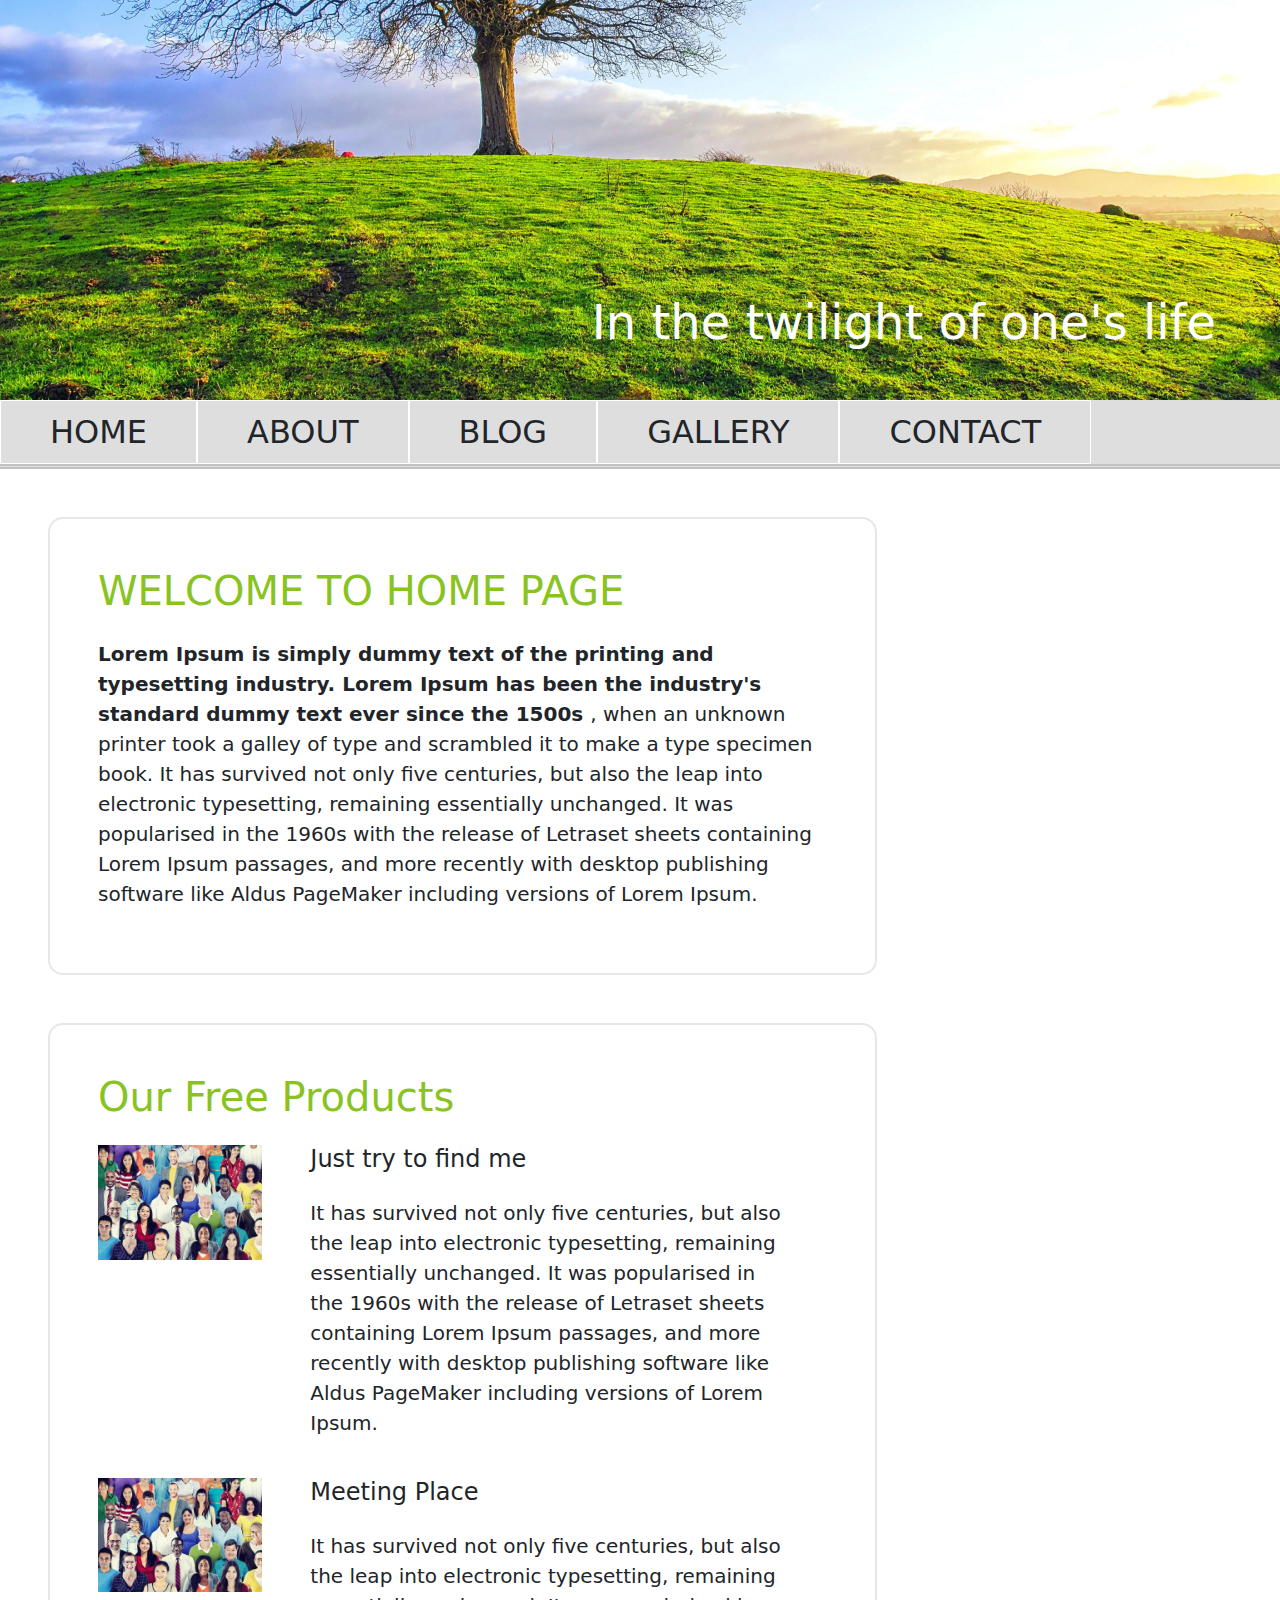
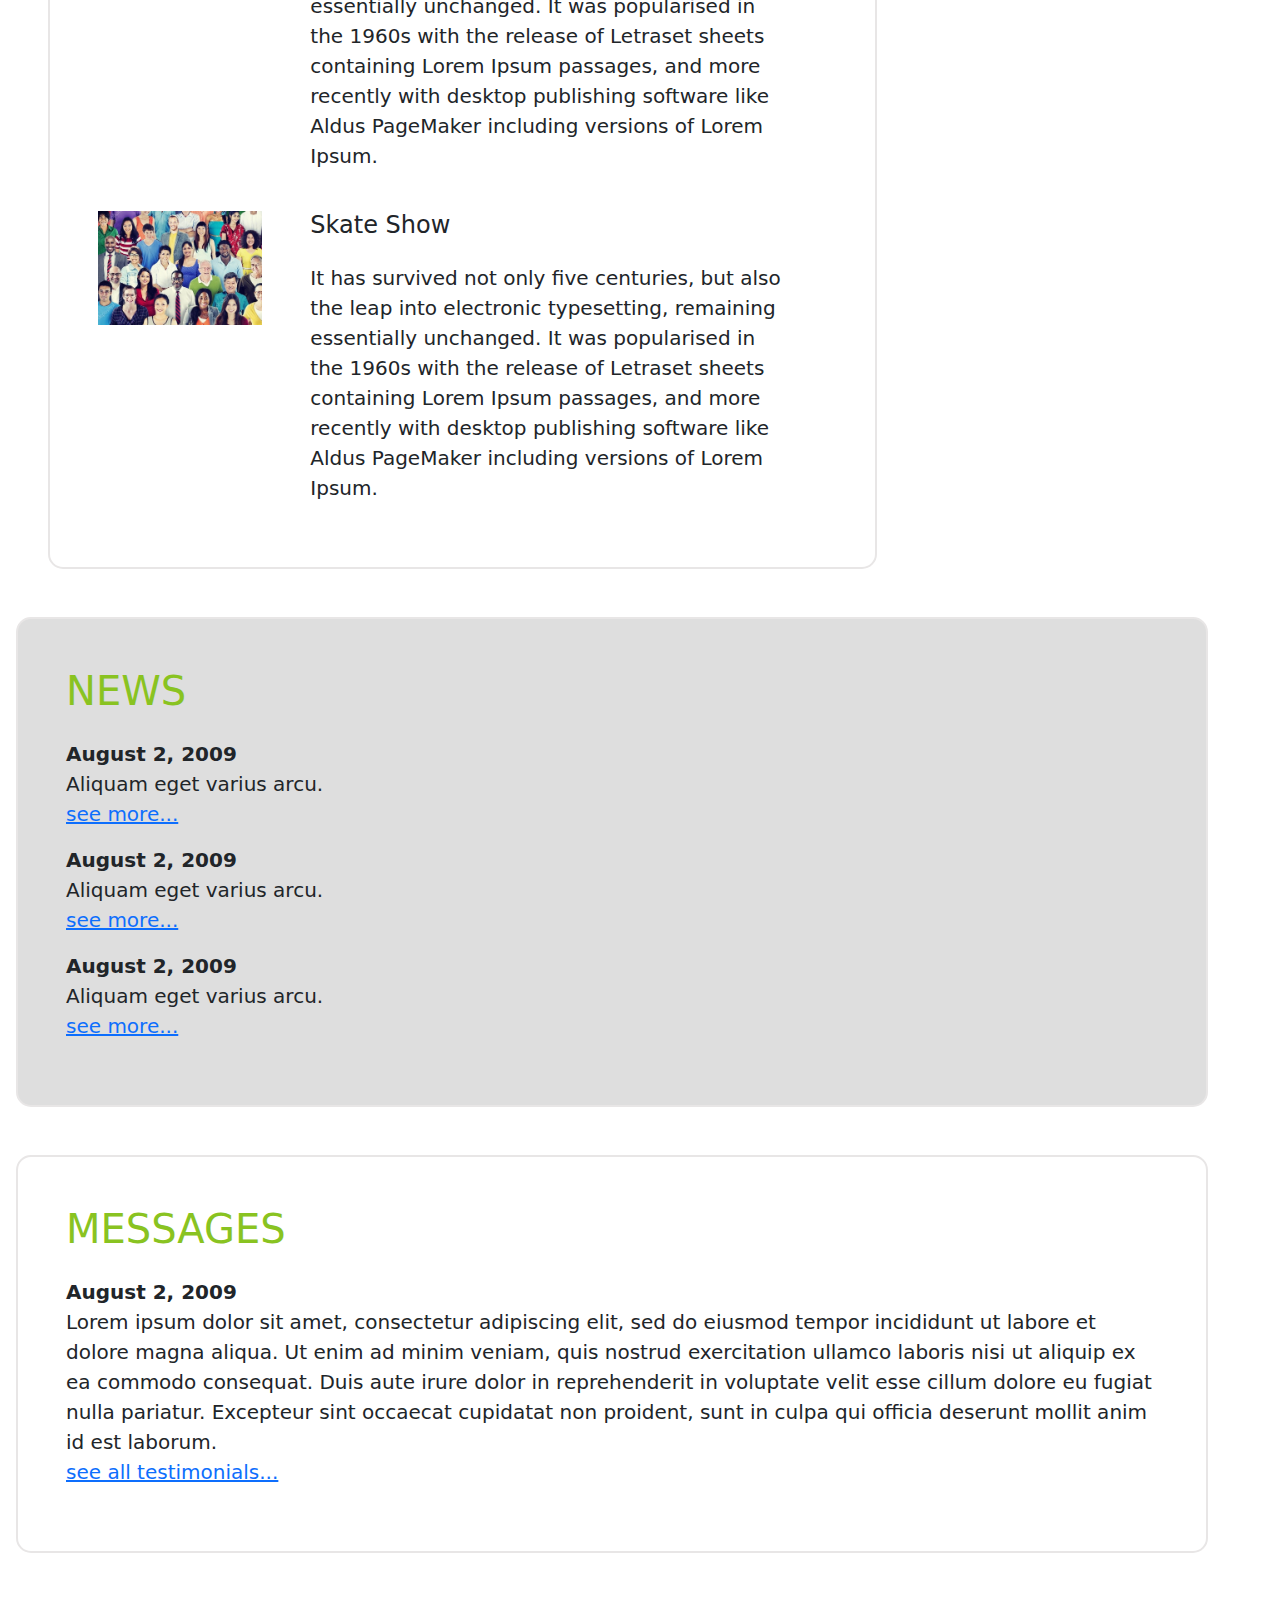
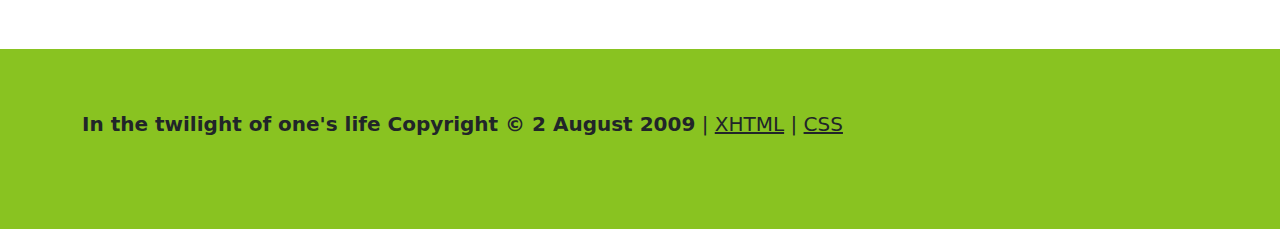
<file: CSS Layout Homework/CSS Layout Homework/content/javascript/Problem4-5.html>
﻿<!DOCTYPE html>
<html>
<head>
    <meta charset="utf-8" />
    <title>CSS Layout Homework Problem 4, 5</title>
    <link href="../css/style.css" rel="stylesheet" />
    <link href="https://cdn.jsdelivr.net/npm/bootstrap@5.0.2/dist/css/bootstrap.min.css" rel="stylesheet">
    <link rel="stylesheet" href="https://cdnjs.cloudflare.com/ajax/libs/font-awesome/4.7.0/css/font-awesome.min.css">
</head>
<body>
    <div id="Problem5">
        <div class="heading-image">
            <h1 class="text-white float-end">In the twilight of one's life</h1>
        </div>
        <nav class="d-flex">
            <a href="https://www.google.com"> <button class="btn fs-2 px-5">HOME</button> </a>
            <a href="https://www.google.com"> <button class="btn fs-2 px-5">ABOUT</button> </a>
            <a href="https://www.google.com"> <button class="btn fs-2 px-5">BLOG</button> </a>
            <a href="https://www.google.com"> <button class="btn fs-2 px-5">GALLERY</button> </a>
            <a href="https://www.google.com"> <button class="btn fs-2 px-5">CONTACT</button> </a>
        </nav>
        <main class="row my-5 w-100">
            <div class="col-md-8 ms-5 me-3">
                <div class="bd-round-15 p-5">
                    <h1>WELCOME TO HOME PAGE</h1>
                    <p class="mt-4">
                        <strong>
                            Lorem Ipsum is simply dummy text of the printing and typesetting industry.
                            Lorem Ipsum has been the industry's standard dummy text ever since the 1500s
                        </strong>, when an unknown printer took a galley of type and scrambled 
                        it to make a type specimen book. It has survived not only five centuries, but also the leap into electronic typesetting, remaining essentially unchanged. 
                        It was popularised in the 1960s with the release of Letraset sheets containing Lorem Ipsum passages, and more recently with desktop publishing software 
                        like Aldus PageMaker including versions of Lorem Ipsum.
                    </p>
                </div>
                <div class="bd-round-15 p-5 my-5">
                    <h1>Our Free Products</h1>
                    <div class="row mt-4 ">
                        <div class="col-md-3 me-4">
                            <img class="w-100" src="../images/people.jpg" alt="Alternate Text" />
                        </div>
                        <div class="col-md-8">
                            <h4>Just try to find me</h4>
                            <p class="mt-4">
                                It has survived not only five centuries, but also the leap into electronic typesetting, remaining essentially unchanged.
                                It was popularised in the 1960s with the release of Letraset sheets containing Lorem Ipsum passages, and more recently with desktop publishing software
                                like Aldus PageMaker including versions of Lorem Ipsum.
                            </p>
                        </div>
                    </div>
                    <div class="row mt-4 ">
                        <div class="col-md-3 me-4">
                            <img class="w-100" src="../images/people.jpg" alt="Alternate Text" />
                        </div>
                        <div class="col-md-8">
                            <h4>Meeting Place</h4>
                            <p class="mt-4">
                                It has survived not only five centuries, but also the leap into electronic typesetting, remaining essentially unchanged.
                                It was popularised in the 1960s with the release of Letraset sheets containing Lorem Ipsum passages, and more recently with desktop publishing software
                                like Aldus PageMaker including versions of Lorem Ipsum.
                            </p>
                        </div>
                    </div>
                    <div class="row mt-4 ">
                        <div class="col-md-3 me-4">
                            <img class="w-100" src="../images/people.jpg" alt="Alternate Text" />
                        </div>
                        <div class="col-md-8">
                            <h4>Skate Show</h4>
                            <p class="mt-4">
                                It has survived not only five centuries, but also the leap into electronic typesetting, remaining essentially unchanged.
                                It was popularised in the 1960s with the release of Letraset sheets containing Lorem Ipsum passages, and more recently with desktop publishing software
                                like Aldus PageMaker including versions of Lorem Ipsum.
                            </p>
                        </div>
                    </div>
                </div>
            </div>
            <div  class="col-md ms-3 me-5">
                <div class="bd-round-15 p-5 bg-gray">
                    <h1>NEWS</h1>
                    <p  class="mt-4 ">
                        <strong>August 2, 2009</strong><br />
                        Aliquam eget varius arcu.<br />
                        <a href="https://www.google.com">see more...</a>
                    </p>
                    <p>
                        <strong>August 2, 2009</strong><br />
                        Aliquam eget varius arcu.<br />
                        <a href="https://www.google.com">see more...</a>
                    </p>
                    <p>
                        <strong>August 2, 2009</strong><br />
                        Aliquam eget varius arcu.<br />
                        <a href="https://www.google.com">see more...</a>
                    </p>
                </div>
                <div class="bd-round-15 p-5 my-5"> 
                    <h1>MESSAGES</h1>
                    <p class="mt-4 ">
                        <strong>August 2, 2009</strong><br />
                        Lorem ipsum dolor sit amet, consectetur adipiscing elit, sed do eiusmod tempor incididunt ut 
                        labore et dolore magna aliqua. Ut enim ad minim veniam, quis nostrud exercitation ullamco laboris 
                        nisi ut aliquip ex ea commodo consequat. Duis aute irure dolor in reprehenderit in voluptate velit esse cillum dolore eu fugiat nulla pariatur.
                        Excepteur sint occaecat cupidatat non proident, sunt in culpa qui officia deserunt mollit anim id est laborum.<br />
                        <a href="https://www.google.com">see all testimonials...</a>
                    </p>
                </div>
            </div>
        </main>
        <footer>
            <div class="container fs-5">
                <br /><br />
                <strong>In the twilight of one's life Copyright &copy; 2 August 2009</strong> | <u>XHTML</u> | <u>CSS</u>
            </div>
        </footer>
    </div>
</body>
</html>
</file>
<file: HTML Homework 2/HTML Homework 2/content/css/style.css>
﻿* {
    margin: 0;
    padding: 0;
}

.font-100 {
    font-size: 100px;
}
.font-40 { font-size: 40px;}
.font-15{
    font-size: 15px;
}
.bg-fb {
    background-color: #4267B2;
}
.bd-round {
    border: 1px solid #cacaca;
    border-top-left-radius: 15px;
    border-top-right-radius: 15px;
    border-bottom-left-radius: 15px;
}
    .bd-round-top-left {
        border-top-left-radius: 15px;
    }
    .bd-round{
        border-radius: 15px;
    }

#Problem1 form {
    max-width: 700px;
}

    #Problem1 form .conditions {
        font-size: 12px;
    }

        #Problem1 form .conditions button {
            font-size: 9px;
            height: 20px
        }

#Problem2 > div {
    max-width: 800px;
    background-color: #E6E6E6;
}

    #Problem2 form:nth-child(2) {
        background-color: #485960;
    }

#Problem3 > form {
    max-width: 600px;
    background-color: pink;
}

#Problem5 > div {
    max-width: 900px;
    background-color: #4267B2;
    color: white;
}

#Problem6 > div {
    max-width: 1000px;
}

    #Problem6 a {
        text-decoration: inherit;
        color: inherit;
    }
</file>
<file: HTML Homework 1/style.css>
.text-center {
	text-align: center;
}
.text-left {
	text-align: left;
}
.text-right {
	text-align: right;
}

.padding10{
	padding: 10px;
}

#Problem2 table, #Problem2 th, #Problem2 td {
  border: 1px double black;
}

#Problem2 table thead tr {
	text-align: center;
	 font-weight: bold;
}

#Problem2 table tfoot{
	text-align: right;
}

#Problem2 td {
	padding: 05px;
}

#Problem3 table, #Problem3 td {
  border: 1px double black;
}

#Problem4>table {
  border: 5px double black;
}

#Problem4 ul {
	list-style: none;
}
#Problem4 ul li{
	display: inline-block;
	margin-left: 80px;
	text-transform: uppercase;
	font-weight: bold;
	color: white;
	font-size: 22px;
}
#Problem4 ul li a{
	text-decoration: none;
	color: white;
}
#Problem4 ul input {
	font-size: 22px;
}
#Problem5 table, #Problem5 td {
  border: 2px double black;
}

#Problem5 table td {
  padding: 10px;
  width: 150px;
  height: 150px;
  vertical-align: baseline;
  font-size: 27px;
}

#Problem5 table table td {
	height: auto;
	font-size: 20px; font-weight: bold;
	padding: 22px 0;
}

#Problem6 table, #Problem6 td {
  border: 2px double black;
}

#Problem6 table td {
  padding: 10px;
  width: 150px;
  height: 150px;
  vertical-align: baseline;
}
#Problem6 table table td {
	height: auto;
	padding: 22px 0;
}
#Problem6 button {
	width: 100%;
	height: 100%;
	border-radius: 5px;
	background: linear-gradient(to bottom, transparent 67px, #E6E6E6 9px);
}
#Problem6 table button {
	font-size: 30px;
	color: blue;
}
#Problem6 .twoButtons {
	vertical-align: top;
}
#Problem6 .twoButtons a {
	display: block;
	background: linear-gradient(to bottom, transparent 29px, #E6E6E6 9px);
	height: 46%;
}
#Problem6 .twoButtons button{
	margin-bottom: 10px; font-size: 20px;
}

#Problem7 table, #Problem7 td {
  border: 2px double black;
}
#Problem7 table td {
  width: 50px;
  height: 50px;
}
#Problem7 input {
	width: 100%;
	height: 100%;
	font-size: 25px;
}
</file>
<file: CSS Layout Homework/CSS Layout Homework/content/css/style.css>
﻿* {
    margin: 0;
    padding: 0;
}
.clear {
    clear: both;
}
.bd-round-15 {
    border-radius: 15px;
    border: 2px solid #E8E6E6;
}
.bg-gray {
    background-color: #DEDEDE;
}
#Problem1 > div {
    background-color: #54A3F2;
}
    #Problem1 ul {
        list-style: none;
    }
    .dropdown-1:hover .dropdown-menu,
    .dropdown-2:hover .dropdown-menu,
    .dropdown-3:hover .dropdown-menu {
        display: block;
    }

#Problem2 > div {
    background-color: #272E31;
}

    #Problem2 a {
        text-decoration: none;
        color: white;
    }

#Problem3 {
    width: 100%;
    height: 100vw;
    background-color: #E8E6E6;
}
    #Problem3 * {
        box-sizing: border-box;
    }
    #Problem3 nav {
        background-image: url("../images/back-wallpapers-for-blue-marble-wallpapers.jpg");
        width: 100%;
        height: 110px;
        position: relative;
    }
    #Problem3 nav button {
        color: white;
        background-color: orange;
        padding: 5px 10px;
        position: absolute;
        right: 300px;
        top: 35px;
    }
    #Problem3 .container {
        width: calc(100% - 600px);
        margin: 50px auto;
    }
    #Problem3 .container__list {
        margin-top: 2em;
        display: flex;
        justify-content: space-between;
    }
    #Problem3 .container__list__item {
        background-color: white;
        width: 32%;
        padding: 1em 2em;
    }
    #Problem3 .container__list__item__img {
        text-align: center;
    }
    #Problem3 .container__list__item__img img {
        height: 200px;
    }

#Problem5 .heading-image {
    background-image: url("../images/green_field.jpg");
    background-position: 50% 100%;
    background-size: cover;
    height: 400px;
    position: relative;
}
    #Problem5 .heading-image h1 {
        position: absolute;
        bottom: 10%;
        right: 5%;
        font-size: 3em;
    }

    #Problem5 nav {
        border-bottom: 5px double #C2C2C2;
        background-color: #DEDEDE;
    }
    #Problem5 p {
        font-size: 20px;
    }
    #Problem5 nav a {
        border: 1px solid white;
    }
    #Problem5 nav a:hover {
        background-color: gray;
    }
    #Problem5 nav a:hover .btn.fs-2.px-5 {
        color: white !important;
    }
    #Problem5 footer {
        background-color: #89C321;
        height: 180px;
    }

    #Problem5 h1 {
        color: #89C321;
    }
</file>
